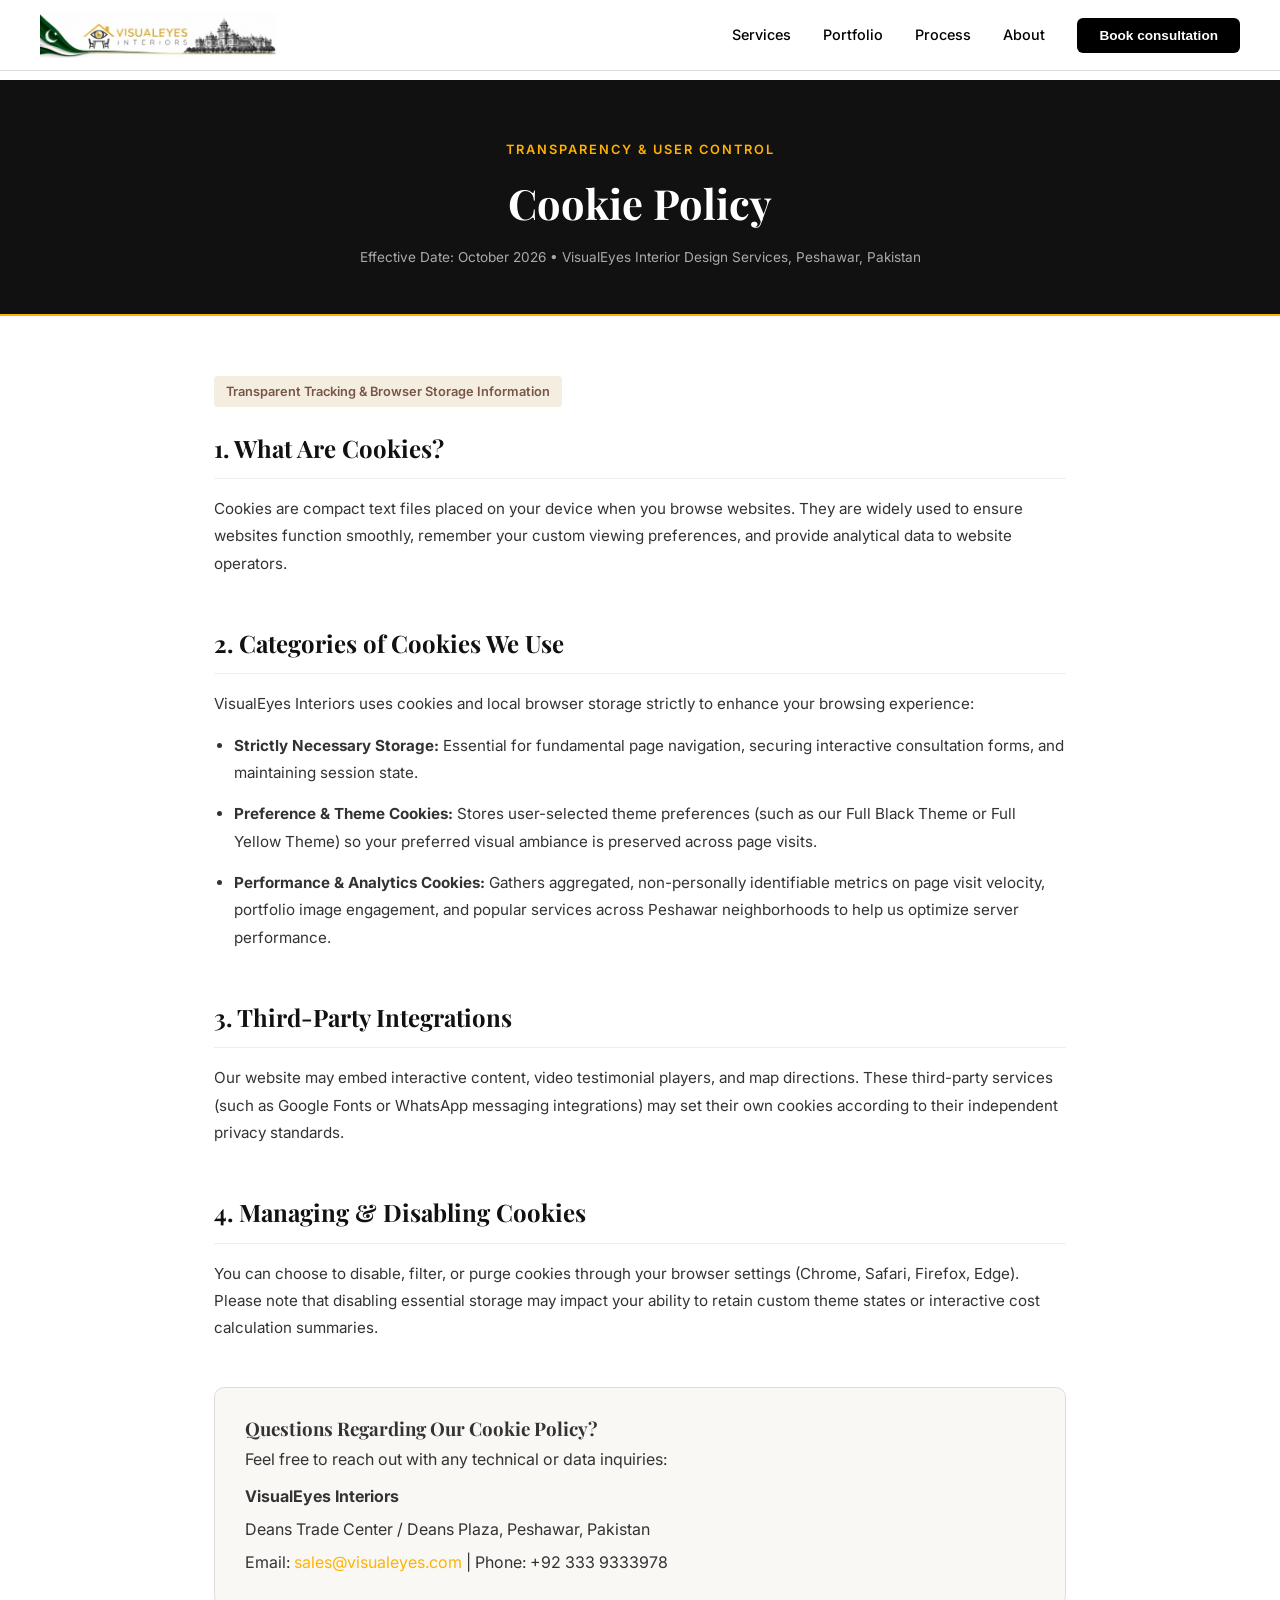
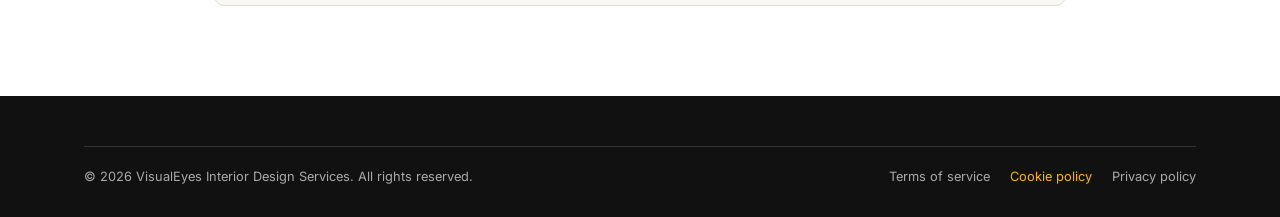
<file: cookies.html>
<!DOCTYPE html>
<html lang="en">
<head>
  <meta charset="UTF-8">
  <meta name="viewport" content="width=device-width, initial-scale=1.0">
  <title>Cookie Policy | VisualEyes Interiors Peshawar</title>
  <meta name="description" content="Cookie Policy for VisualEyes Interiors. Details on how we use cookies, user preferences, and analytics.">
  <link rel="preconnect" href="https://fonts.googleapis.com">
  <link rel="preconnect" href="https://fonts.gstatic.com" crossorigin>
  <link href="https://fonts.googleapis.com/css2?family=Inter:wght@400;500;600;700&family=Playfair+Display:ital,wght@0,400;0,600;0,700;1,400&display=swap" rel="stylesheet">
  <link rel="stylesheet" href="styles.css">
  <style>
    body { margin: 0; padding-top: 80px; }
    .legal-hero {
      background: #111;
      color: #fff;
      padding: 60px 20px 45px;
      text-align: center;
      border-bottom: 2px solid var(--gold);
    }
    .legal-hero span {
      color: var(--gold);
      font-size: 0.8rem;
      letter-spacing: 2px;
      text-transform: uppercase;
      font-weight: 600;
      display: block;
      margin-bottom: 10px;
    }
    .legal-hero h1 {
      font-family: var(--font-heading);
      font-size: 2.6rem;
      margin: 0 0 10px;
    }
    .legal-hero p {
      color: #aaa;
      font-size: 0.85rem;
      margin: 0;
    }
    .legal-content {
      max-width: 900px;
      margin: 0 auto;
      padding: 60px 24px 90px;
      line-height: 1.8;
      color: #333;
    }
    body.theme-full-black .legal-content {
      color: #ccc !important;
    }
    .legal-section {
      margin-bottom: 45px;
    }
    .legal-section h2 {
      font-family: var(--font-heading);
      font-size: 1.5rem;
      color: #111;
      margin-bottom: 16px;
      position: relative;
      padding-bottom: 8px;
      border-bottom: 1px solid #eee;
    }
    body.theme-full-black .legal-section h2 {
      color: #fff !important;
      border-bottom-color: #222 !important;
    }
    .legal-section p, .legal-section li {
      font-size: 0.95rem;
      margin-bottom: 14px;
    }
    .legal-section ul {
      padding-left: 20px;
      list-style: disc;
      margin-bottom: 16px;
    }
    .legal-badge {
      display: inline-block;
      background: #f4eee1;
      color: #795548;
      padding: 4px 12px;
      border-radius: 4px;
      font-size: 0.8rem;
      font-weight: 600;
      margin-bottom: 20px;
    }
    body.theme-full-black .legal-badge {
      background: #1c1810;
      color: var(--gold);
    }
    .contact-box-legal {
      background: #faf8f5;
      border: 1px solid var(--border);
      padding: 24px 30px;
      border-radius: 10px;
      margin-top: 30px;
    }
    body.theme-full-black .contact-box-legal {
      background: #141414;
      border-color: #262626;
    }
  </style>
</head>
<body>

  <!-- HEADER -->
  <header class="header" id="header">
    <div class="container">
      <a href="index.html" class="logo">
        <img src="Assets/images/logo.png" alt="VisualEyes Interiors" style="height: 100px;">
      </a>
      <nav class="nav-links" id="navLinks">
        <a href="index.html#services">Services</a>
        <a href="portfolio.html">Portfolio</a>
        <a href="index.html#process">Process</a>
        <a href="index.html#founder">About</a>
        <button class="btn-book" onclick="location.href='index.html#contact'">Book consultation</button>
      </nav>
      <div class="hamburger" id="hamburger" onclick="document.getElementById('navLinks').classList.toggle('open')">
        <span></span><span></span><span></span>
      </div>
    </div>
  </header>

  <!-- LEGAL HERO -->
  <section class="legal-hero">
    <div class="container">
      <span>Transparency & User Control</span>
      <h1>Cookie Policy</h1>
      <p>Effective Date: October 2026 &bull; VisualEyes Interior Design Services, Peshawar, Pakistan</p>
    </div>
  </section>

  <!-- CONTENT -->
  <main class="legal-content">
    <div class="legal-badge">Transparent Tracking & Browser Storage Information</div>

    <div class="legal-section">
      <h2>1. What Are Cookies?</h2>
      <p>Cookies are compact text files placed on your device when you browse websites. They are widely used to ensure websites function smoothly, remember your custom viewing preferences, and provide analytical data to website operators.</p>
    </div>

    <div class="legal-section">
      <h2>2. Categories of Cookies We Use</h2>
      <p>VisualEyes Interiors uses cookies and local browser storage strictly to enhance your browsing experience:</p>
      <ul>
        <li><strong>Strictly Necessary Storage:</strong> Essential for fundamental page navigation, securing interactive consultation forms, and maintaining session state.</li>
        <li><strong>Preference & Theme Cookies:</strong> Stores user-selected theme preferences (such as our Full Black Theme or Full Yellow Theme) so your preferred visual ambiance is preserved across page visits.</li>
        <li><strong>Performance & Analytics Cookies:</strong> Gathers aggregated, non-personally identifiable metrics on page visit velocity, portfolio image engagement, and popular services across Peshawar neighborhoods to help us optimize server performance.</li>
      </ul>
    </div>

    <div class="legal-section">
      <h2>3. Third-Party Integrations</h2>
      <p>Our website may embed interactive content, video testimonial players, and map directions. These third-party services (such as Google Fonts or WhatsApp messaging integrations) may set their own cookies according to their independent privacy standards.</p>
    </div>

    <div class="legal-section">
      <h2>4. Managing & Disabling Cookies</h2>
      <p>You can choose to disable, filter, or purge cookies through your browser settings (Chrome, Safari, Firefox, Edge). Please note that disabling essential storage may impact your ability to retain custom theme states or interactive cost calculation summaries.</p>
    </div>

    <div class="contact-box-legal">
      <h3 style="margin-top:0; font-family:var(--font-heading);">Questions Regarding Our Cookie Policy?</h3>
      <p style="margin-bottom:8px;">Feel free to reach out with any technical or data inquiries:</p>
      <p style="margin:4px 0;"><strong>VisualEyes Interiors</strong></p>
      <p style="margin:4px 0;">Deans Trade Center / Deans Plaza, Peshawar, Pakistan</p>
      <p style="margin:4px 0;">Email: <a href="mailto:sales@visualeyes.com" style="color:var(--gold);">sales@visualeyes.com</a> | Phone: +92 333 9333978</p>
    </div>
  </main>

  <!-- FOOTER -->
  <footer class="footer" style="padding: 50px 5% 30px;">
    <div class="container" style="max-width:1300px;">
      <div style="display:flex; justify-content:space-between; flex-wrap:wrap; gap:20px; border-top:1px solid #333; padding-top:20px;">
        <p style="font-size:0.8rem; color:#aaa; margin:0;">&copy; 2026 VisualEyes Interior Design Services. All rights reserved.</p>
        <div style="display:flex; gap:20px;">
          <a href="terms.html" style="font-size:0.8rem; color:#aaa;">Terms of service</a>
          <a href="cookies.html" style="font-size:0.8rem; color:var(--gold);">Cookie policy</a>
          <a href="privacy.html" style="font-size:0.8rem; color:#aaa;">Privacy policy</a>
        </div>
      </div>
    </div>
  </footer>

</body>
</html>
</file>
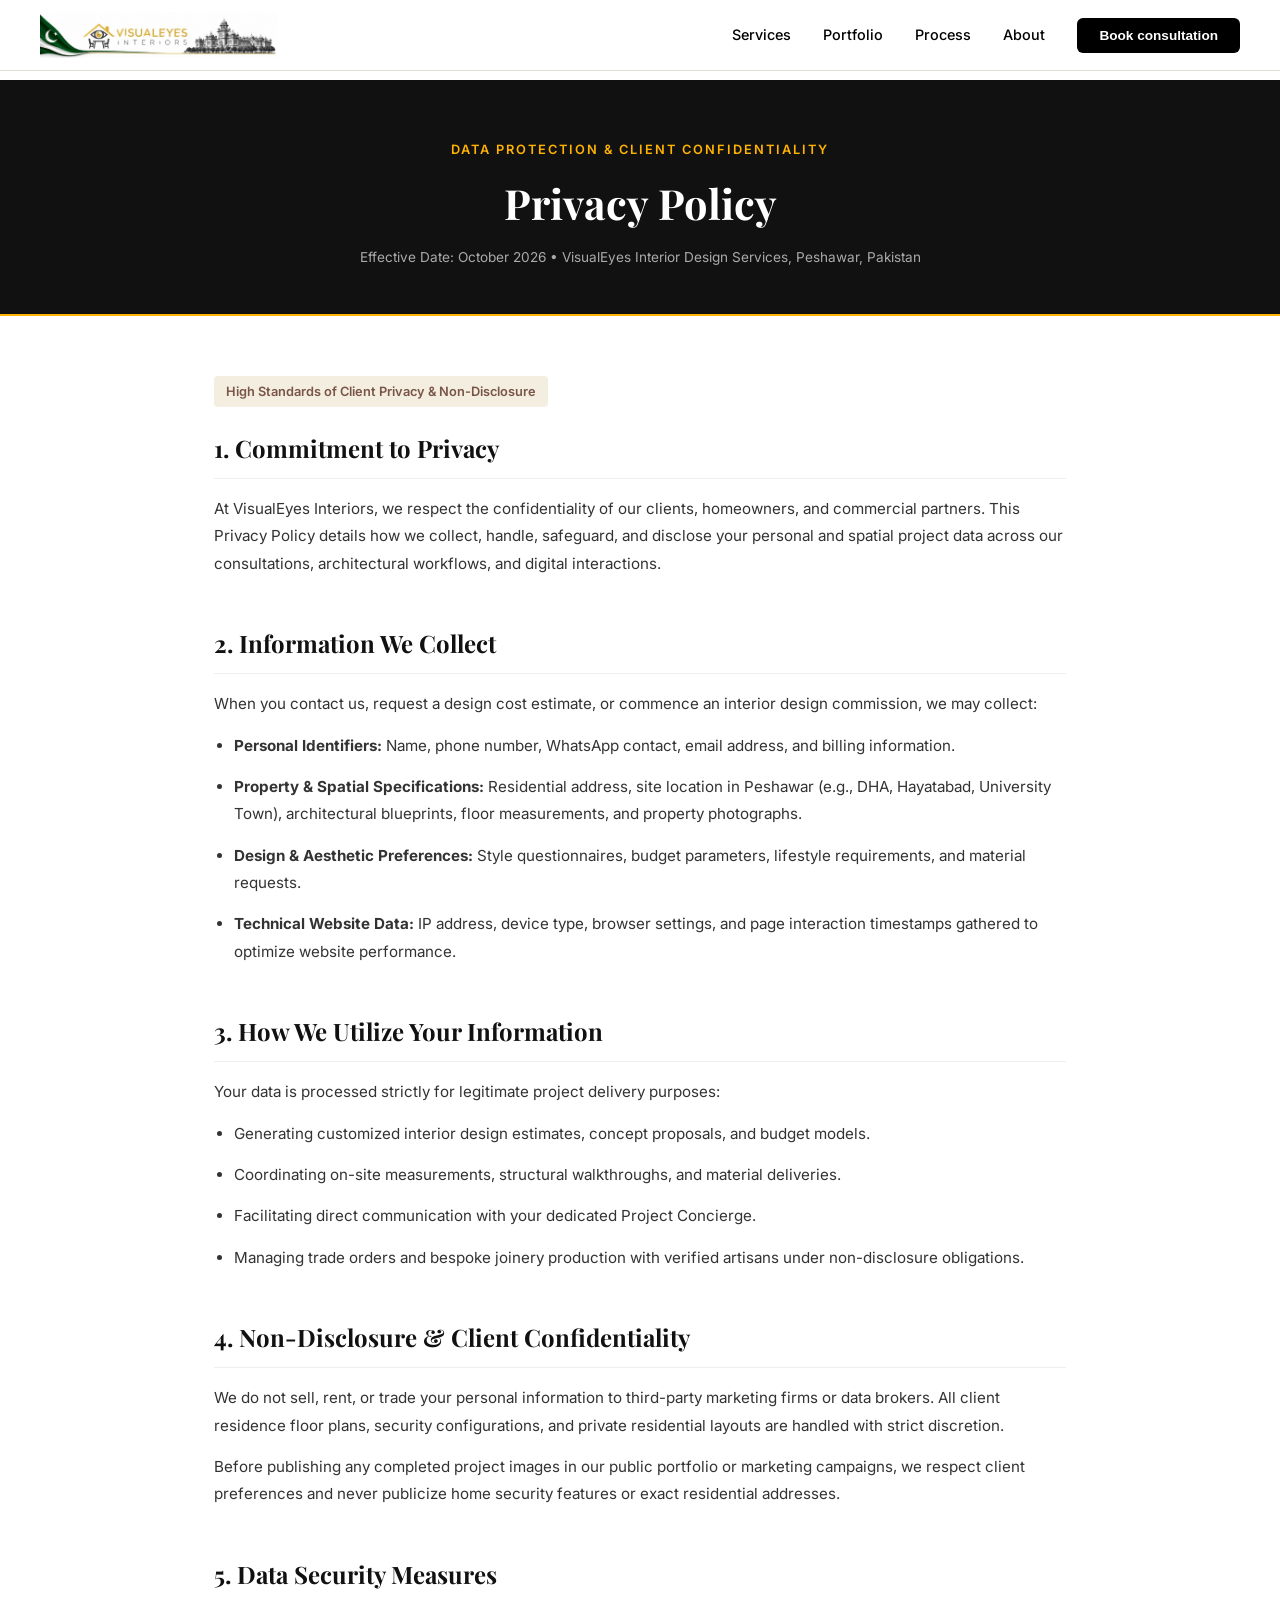
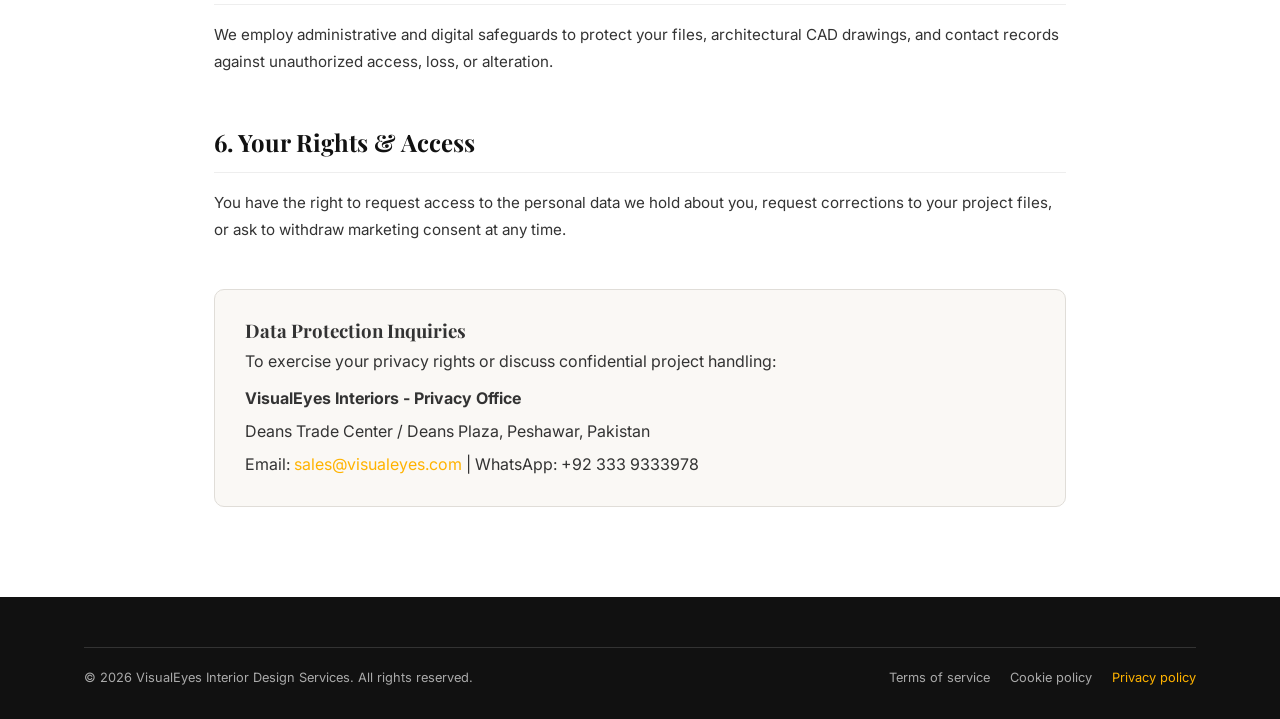
<file: privacy.html>
<!DOCTYPE html>
<html lang="en">
<head>
  <meta charset="UTF-8">
  <meta name="viewport" content="width=device-width, initial-scale=1.0">
  <title>Privacy Policy | VisualEyes Interiors Peshawar</title>
  <meta name="description" content="Privacy Policy for VisualEyes Interiors. Learn how we handle your personal data, project information, and client privacy.">
  <link rel="preconnect" href="https://fonts.googleapis.com">
  <link rel="preconnect" href="https://fonts.gstatic.com" crossorigin>
  <link href="https://fonts.googleapis.com/css2?family=Inter:wght@400;500;600;700&family=Playfair+Display:ital,wght@0,400;0,600;0,700;1,400&display=swap" rel="stylesheet">
  <link rel="stylesheet" href="styles.css">
  <style>
    body { margin: 0; padding-top: 80px; }
    .legal-hero {
      background: #111;
      color: #fff;
      padding: 60px 20px 45px;
      text-align: center;
      border-bottom: 2px solid var(--gold);
    }
    .legal-hero span {
      color: var(--gold);
      font-size: 0.8rem;
      letter-spacing: 2px;
      text-transform: uppercase;
      font-weight: 600;
      display: block;
      margin-bottom: 10px;
    }
    .legal-hero h1 {
      font-family: var(--font-heading);
      font-size: 2.6rem;
      margin: 0 0 10px;
    }
    .legal-hero p {
      color: #aaa;
      font-size: 0.85rem;
      margin: 0;
    }
    .legal-content {
      max-width: 900px;
      margin: 0 auto;
      padding: 60px 24px 90px;
      line-height: 1.8;
      color: #333;
    }
    body.theme-full-black .legal-content {
      color: #ccc !important;
    }
    .legal-section {
      margin-bottom: 45px;
    }
    .legal-section h2 {
      font-family: var(--font-heading);
      font-size: 1.5rem;
      color: #111;
      margin-bottom: 16px;
      position: relative;
      padding-bottom: 8px;
      border-bottom: 1px solid #eee;
    }
    body.theme-full-black .legal-section h2 {
      color: #fff !important;
      border-bottom-color: #222 !important;
    }
    .legal-section p, .legal-section li {
      font-size: 0.95rem;
      margin-bottom: 14px;
    }
    .legal-section ul {
      padding-left: 20px;
      list-style: disc;
      margin-bottom: 16px;
    }
    .legal-badge {
      display: inline-block;
      background: #f4eee1;
      color: #795548;
      padding: 4px 12px;
      border-radius: 4px;
      font-size: 0.8rem;
      font-weight: 600;
      margin-bottom: 20px;
    }
    body.theme-full-black .legal-badge {
      background: #1c1810;
      color: var(--gold);
    }
    .contact-box-legal {
      background: #faf8f5;
      border: 1px solid var(--border);
      padding: 24px 30px;
      border-radius: 10px;
      margin-top: 30px;
    }
    body.theme-full-black .contact-box-legal {
      background: #141414;
      border-color: #262626;
    }
  </style>
</head>
<body>

  <!-- HEADER -->
  <header class="header" id="header">
    <div class="container">
      <a href="index.html" class="logo">
        <img src="Assets/images/logo.png" alt="VisualEyes Interiors" style="height: 100px;">
      </a>
      <nav class="nav-links" id="navLinks">
        <a href="index.html#services">Services</a>
        <a href="portfolio.html">Portfolio</a>
        <a href="index.html#process">Process</a>
        <a href="index.html#founder">About</a>
        <button class="btn-book" onclick="location.href='index.html#contact'">Book consultation</button>
      </nav>
      <div class="hamburger" id="hamburger" onclick="document.getElementById('navLinks').classList.toggle('open')">
        <span></span><span></span><span></span>
      </div>
    </div>
  </header>

  <!-- LEGAL HERO -->
  <section class="legal-hero">
    <div class="container">
      <span>Data Protection & Client Confidentiality</span>
      <h1>Privacy Policy</h1>
      <p>Effective Date: October 2026 &bull; VisualEyes Interior Design Services, Peshawar, Pakistan</p>
    </div>
  </section>

  <!-- CONTENT -->
  <main class="legal-content">
    <div class="legal-badge">High Standards of Client Privacy & Non-Disclosure</div>

    <div class="legal-section">
      <h2>1. Commitment to Privacy</h2>
      <p>At VisualEyes Interiors, we respect the confidentiality of our clients, homeowners, and commercial partners. This Privacy Policy details how we collect, handle, safeguard, and disclose your personal and spatial project data across our consultations, architectural workflows, and digital interactions.</p>
    </div>

    <div class="legal-section">
      <h2>2. Information We Collect</h2>
      <p>When you contact us, request a design cost estimate, or commence an interior design commission, we may collect:</p>
      <ul>
        <li><strong>Personal Identifiers:</strong> Name, phone number, WhatsApp contact, email address, and billing information.</li>
        <li><strong>Property & Spatial Specifications:</strong> Residential address, site location in Peshawar (e.g., DHA, Hayatabad, University Town), architectural blueprints, floor measurements, and property photographs.</li>
        <li><strong>Design & Aesthetic Preferences:</strong> Style questionnaires, budget parameters, lifestyle requirements, and material requests.</li>
        <li><strong>Technical Website Data:</strong> IP address, device type, browser settings, and page interaction timestamps gathered to optimize website performance.</li>
      </ul>
    </div>

    <div class="legal-section">
      <h2>3. How We Utilize Your Information</h2>
      <p>Your data is processed strictly for legitimate project delivery purposes:</p>
      <ul>
        <li>Generating customized interior design estimates, concept proposals, and budget models.</li>
        <li>Coordinating on-site measurements, structural walkthroughs, and material deliveries.</li>
        <li>Facilitating direct communication with your dedicated Project Concierge.</li>
        <li>Managing trade orders and bespoke joinery production with verified artisans under non-disclosure obligations.</li>
      </ul>
    </div>

    <div class="legal-section">
      <h2>4. Non-Disclosure & Client Confidentiality</h2>
      <p>We do not sell, rent, or trade your personal information to third-party marketing firms or data brokers. All client residence floor plans, security configurations, and private residential layouts are handled with strict discretion.</p>
      <p>Before publishing any completed project images in our public portfolio or marketing campaigns, we respect client preferences and never publicize home security features or exact residential addresses.</p>
    </div>

    <div class="legal-section">
      <h2>5. Data Security Measures</h2>
      <p>We employ administrative and digital safeguards to protect your files, architectural CAD drawings, and contact records against unauthorized access, loss, or alteration.</p>
    </div>

    <div class="legal-section">
      <h2>6. Your Rights & Access</h2>
      <p>You have the right to request access to the personal data we hold about you, request corrections to your project files, or ask to withdraw marketing consent at any time.</p>
    </div>

    <div class="contact-box-legal">
      <h3 style="margin-top:0; font-family:var(--font-heading);">Data Protection Inquiries</h3>
      <p style="margin-bottom:8px;">To exercise your privacy rights or discuss confidential project handling:</p>
      <p style="margin:4px 0;"><strong>VisualEyes Interiors - Privacy Office</strong></p>
      <p style="margin:4px 0;">Deans Trade Center / Deans Plaza, Peshawar, Pakistan</p>
      <p style="margin:4px 0;">Email: <a href="mailto:sales@visualeyes.com" style="color:var(--gold);">sales@visualeyes.com</a> | WhatsApp: +92 333 9333978</p>
    </div>
  </main>

  <!-- FOOTER -->
  <footer class="footer" style="padding: 50px 5% 30px;">
    <div class="container" style="max-width:1300px;">
      <div style="display:flex; justify-content:space-between; flex-wrap:wrap; gap:20px; border-top:1px solid #333; padding-top:20px;">
        <p style="font-size:0.8rem; color:#aaa; margin:0;">&copy; 2026 VisualEyes Interior Design Services. All rights reserved.</p>
        <div style="display:flex; gap:20px;">
          <a href="terms.html" style="font-size:0.8rem; color:#aaa;">Terms of service</a>
          <a href="cookies.html" style="font-size:0.8rem; color:#aaa;">Cookie policy</a>
          <a href="privacy.html" style="font-size:0.8rem; color:var(--gold);">Privacy policy</a>
        </div>
      </div>
    </div>
  </footer>

</body>
</html>
</file>
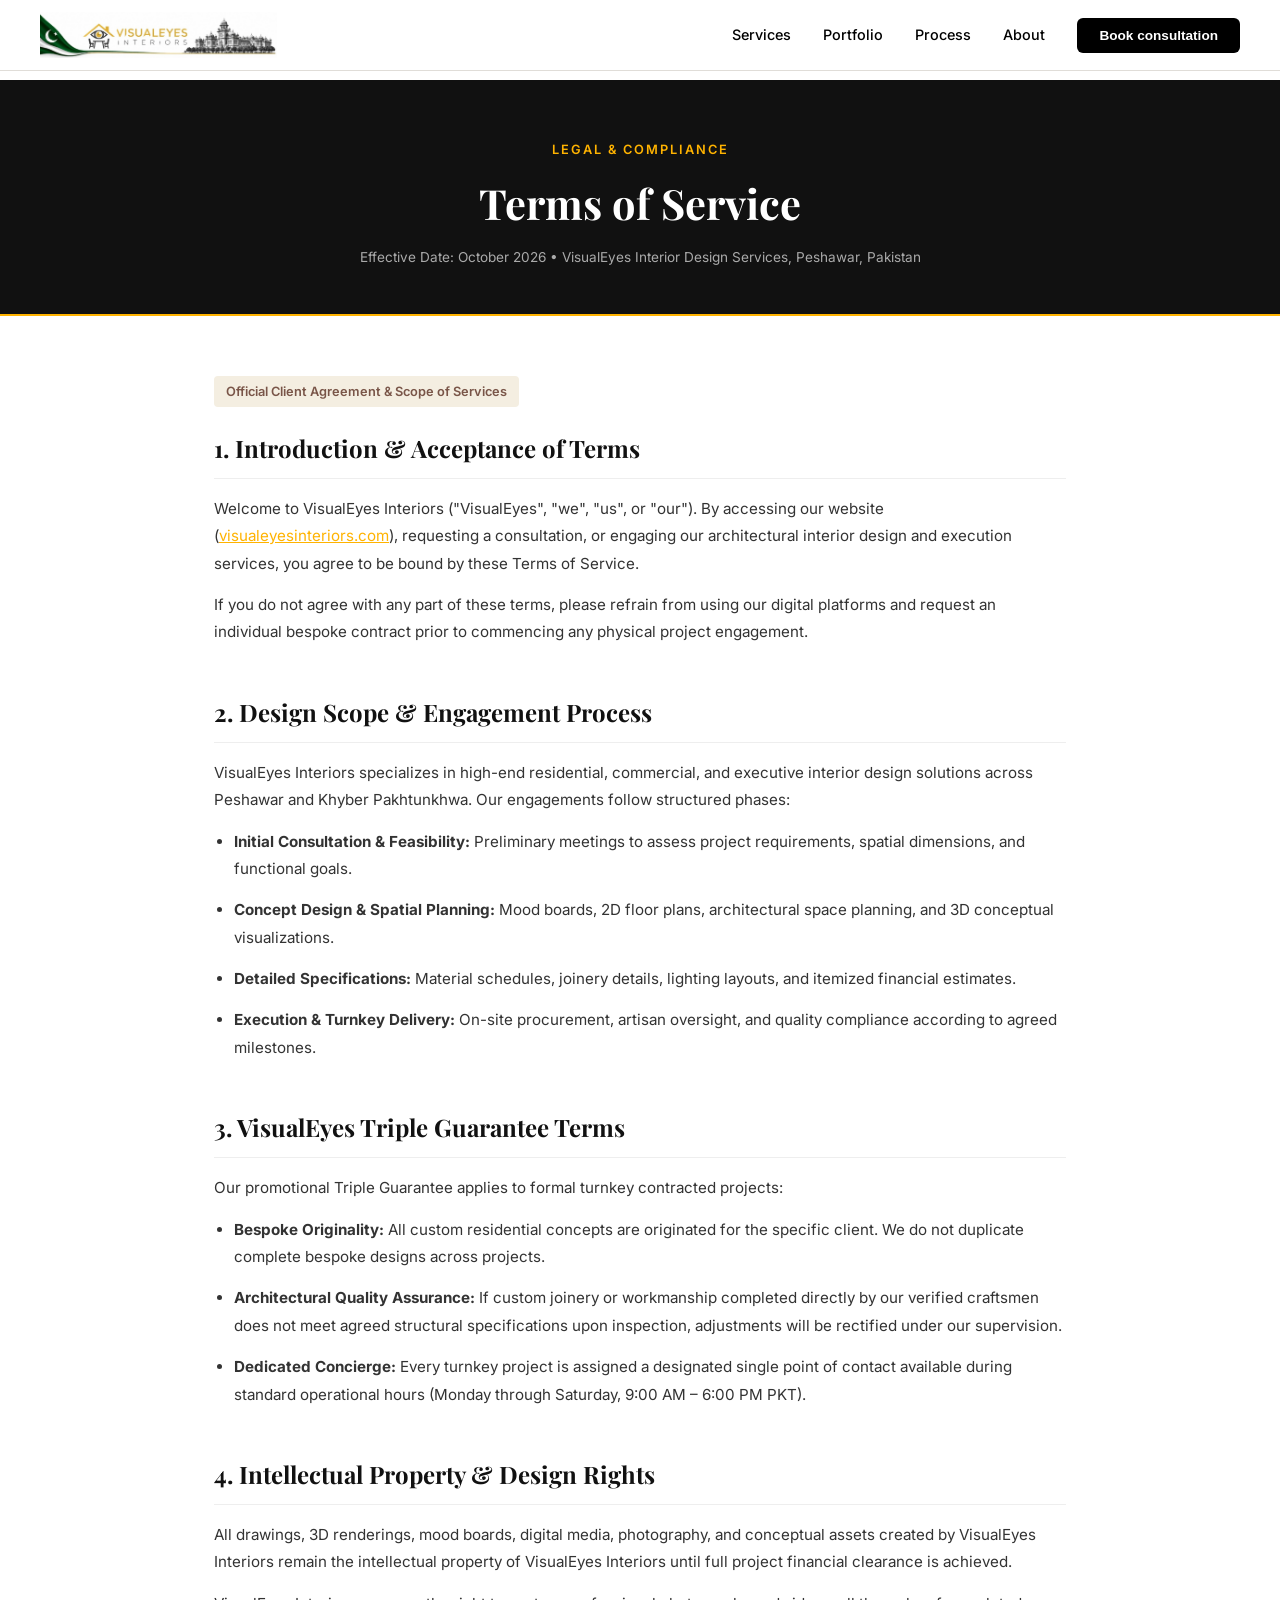
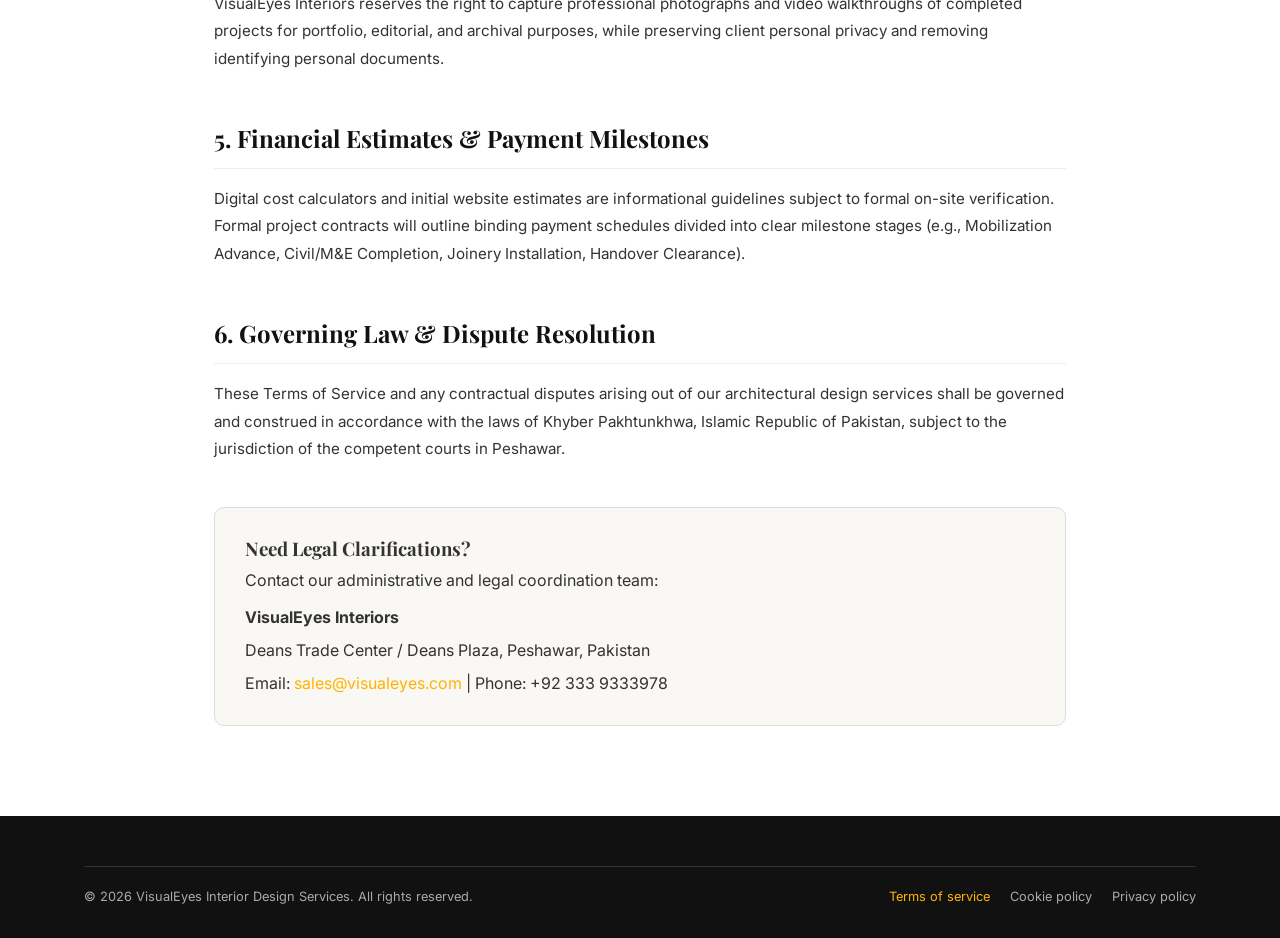
<file: terms.html>
<!DOCTYPE html>
<html lang="en">
<head>
  <meta charset="UTF-8">
  <meta name="viewport" content="width=device-width, initial-scale=1.0">
  <title>Terms of Service | VisualEyes Interiors Peshawar</title>
  <meta name="description" content="Terms of Service for VisualEyes Interiors. Review our service scope, consultation policies, design agreements, and project terms.">
  <link rel="preconnect" href="https://fonts.googleapis.com">
  <link rel="preconnect" href="https://fonts.gstatic.com" crossorigin>
  <link href="https://fonts.googleapis.com/css2?family=Inter:wght@400;500;600;700&family=Playfair+Display:ital,wght@0,400;0,600;0,700;1,400&display=swap" rel="stylesheet">
  <link rel="stylesheet" href="styles.css">
  <style>
    body { margin: 0; padding-top: 80px; }
    .legal-hero {
      background: #111;
      color: #fff;
      padding: 60px 20px 45px;
      text-align: center;
      border-bottom: 2px solid var(--gold);
    }
    .legal-hero span {
      color: var(--gold);
      font-size: 0.8rem;
      letter-spacing: 2px;
      text-transform: uppercase;
      font-weight: 600;
      display: block;
      margin-bottom: 10px;
    }
    .legal-hero h1 {
      font-family: var(--font-heading);
      font-size: 2.6rem;
      margin: 0 0 10px;
    }
    .legal-hero p {
      color: #aaa;
      font-size: 0.85rem;
      margin: 0;
    }
    .legal-content {
      max-width: 900px;
      margin: 0 auto;
      padding: 60px 24px 90px;
      line-height: 1.8;
      color: #333;
    }
    body.theme-full-black .legal-content {
      color: #ccc !important;
    }
    .legal-section {
      margin-bottom: 45px;
    }
    .legal-section h2 {
      font-family: var(--font-heading);
      font-size: 1.5rem;
      color: #111;
      margin-bottom: 16px;
      position: relative;
      padding-bottom: 8px;
      border-bottom: 1px solid #eee;
    }
    body.theme-full-black .legal-section h2 {
      color: #fff !important;
      border-bottom-color: #222 !important;
    }
    .legal-section p, .legal-section li {
      font-size: 0.95rem;
      margin-bottom: 14px;
    }
    .legal-section ul {
      padding-left: 20px;
      list-style: disc;
      margin-bottom: 16px;
    }
    .legal-badge {
      display: inline-block;
      background: #f4eee1;
      color: #795548;
      padding: 4px 12px;
      border-radius: 4px;
      font-size: 0.8rem;
      font-weight: 600;
      margin-bottom: 20px;
    }
    body.theme-full-black .legal-badge {
      background: #1c1810;
      color: var(--gold);
    }
    .contact-box-legal {
      background: #faf8f5;
      border: 1px solid var(--border);
      padding: 24px 30px;
      border-radius: 10px;
      margin-top: 30px;
    }
    body.theme-full-black .contact-box-legal {
      background: #141414;
      border-color: #262626;
    }
  </style>
</head>
<body>

  <!-- HEADER -->
  <header class="header" id="header">
    <div class="container">
      <a href="index.html" class="logo">
        <img src="Assets/images/logo.png" alt="VisualEyes Interiors" style="height: 100px;">
      </a>
      <nav class="nav-links" id="navLinks">
        <a href="index.html#services">Services</a>
        <a href="portfolio.html">Portfolio</a>
        <a href="index.html#process">Process</a>
        <a href="index.html#founder">About</a>
        <button class="btn-book" onclick="location.href='index.html#contact'">Book consultation</button>
      </nav>
      <div class="hamburger" id="hamburger" onclick="document.getElementById('navLinks').classList.toggle('open')">
        <span></span><span></span><span></span>
      </div>
    </div>
  </header>

  <!-- LEGAL HERO -->
  <section class="legal-hero">
    <div class="container">
      <span>Legal & Compliance</span>
      <h1>Terms of Service</h1>
      <p>Effective Date: October 2026 &bull; VisualEyes Interior Design Services, Peshawar, Pakistan</p>
    </div>
  </section>

  <!-- CONTENT -->
  <main class="legal-content">
    <div class="legal-badge">Official Client Agreement & Scope of Services</div>

    <div class="legal-section">
      <h2>1. Introduction & Acceptance of Terms</h2>
      <p>Welcome to VisualEyes Interiors ("VisualEyes", "we", "us", or "our"). By accessing our website (<a href="https://www.visualeyesinteriors.com" style="color:var(--gold); text-decoration:underline;">visualeyesinteriors.com</a>), requesting a consultation, or engaging our architectural interior design and execution services, you agree to be bound by these Terms of Service.</p>
      <p>If you do not agree with any part of these terms, please refrain from using our digital platforms and request an individual bespoke contract prior to commencing any physical project engagement.</p>
    </div>

    <div class="legal-section">
      <h2>2. Design Scope & Engagement Process</h2>
      <p>VisualEyes Interiors specializes in high-end residential, commercial, and executive interior design solutions across Peshawar and Khyber Pakhtunkhwa. Our engagements follow structured phases:</p>
      <ul>
        <li><strong>Initial Consultation & Feasibility:</strong> Preliminary meetings to assess project requirements, spatial dimensions, and functional goals.</li>
        <li><strong>Concept Design & Spatial Planning:</strong> Mood boards, 2D floor plans, architectural space planning, and 3D conceptual visualizations.</li>
        <li><strong>Detailed Specifications:</strong> Material schedules, joinery details, lighting layouts, and itemized financial estimates.</li>
        <li><strong>Execution & Turnkey Delivery:</strong> On-site procurement, artisan oversight, and quality compliance according to agreed milestones.</li>
      </ul>
    </div>

    <div class="legal-section">
      <h2>3. VisualEyes Triple Guarantee Terms</h2>
      <p>Our promotional Triple Guarantee applies to formal turnkey contracted projects:</p>
      <ul>
        <li><strong>Bespoke Originality:</strong> All custom residential concepts are originated for the specific client. We do not duplicate complete bespoke designs across projects.</li>
        <li><strong>Architectural Quality Assurance:</strong> If custom joinery or workmanship completed directly by our verified craftsmen does not meet agreed structural specifications upon inspection, adjustments will be rectified under our supervision.</li>
        <li><strong>Dedicated Concierge:</strong> Every turnkey project is assigned a designated single point of contact available during standard operational hours (Monday through Saturday, 9:00 AM – 6:00 PM PKT).</li>
      </ul>
    </div>

    <div class="legal-section">
      <h2>4. Intellectual Property & Design Rights</h2>
      <p>All drawings, 3D renderings, mood boards, digital media, photography, and conceptual assets created by VisualEyes Interiors remain the intellectual property of VisualEyes Interiors until full project financial clearance is achieved.</p>
      <p>VisualEyes Interiors reserves the right to capture professional photographs and video walkthroughs of completed projects for portfolio, editorial, and archival purposes, while preserving client personal privacy and removing identifying personal documents.</p>
    </div>

    <div class="legal-section">
      <h2>5. Financial Estimates & Payment Milestones</h2>
      <p>Digital cost calculators and initial website estimates are informational guidelines subject to formal on-site verification. Formal project contracts will outline binding payment schedules divided into clear milestone stages (e.g., Mobilization Advance, Civil/M&E Completion, Joinery Installation, Handover Clearance).</p>
    </div>

    <div class="legal-section">
      <h2>6. Governing Law & Dispute Resolution</h2>
      <p>These Terms of Service and any contractual disputes arising out of our architectural design services shall be governed and construed in accordance with the laws of Khyber Pakhtunkhwa, Islamic Republic of Pakistan, subject to the jurisdiction of the competent courts in Peshawar.</p>
    </div>

    <div class="contact-box-legal">
      <h3 style="margin-top:0; font-family:var(--font-heading);">Need Legal Clarifications?</h3>
      <p style="margin-bottom:8px;">Contact our administrative and legal coordination team:</p>
      <p style="margin:4px 0;"><strong>VisualEyes Interiors</strong></p>
      <p style="margin:4px 0;">Deans Trade Center / Deans Plaza, Peshawar, Pakistan</p>
      <p style="margin:4px 0;">Email: <a href="mailto:sales@visualeyes.com" style="color:var(--gold);">sales@visualeyes.com</a> | Phone: +92 333 9333978</p>
    </div>
  </main>

  <!-- FOOTER -->
  <footer class="footer" style="padding: 50px 5% 30px;">
    <div class="container" style="max-width:1300px;">
      <div style="display:flex; justify-content:space-between; flex-wrap:wrap; gap:20px; border-top:1px solid #333; padding-top:20px;">
        <p style="font-size:0.8rem; color:#aaa; margin:0;">&copy; 2026 VisualEyes Interior Design Services. All rights reserved.</p>
        <div style="display:flex; gap:20px;">
          <a href="terms.html" style="font-size:0.8rem; color:var(--gold);">Terms of service</a>
          <a href="cookies.html" style="font-size:0.8rem; color:#aaa;">Cookie policy</a>
          <a href="privacy.html" style="font-size:0.8rem; color:#aaa;">Privacy policy</a>
        </div>
      </div>
    </div>
  </footer>

</body>
</html>
</file>
<file: styles.css>
/* ===== ROOT VARIABLES ===== */
:root {
  --gold: #FFB300;
  --gold-light: #FFD54F;
  --dark: #000000;
  --dark-bg: #000000;
  --white: #ffffff;
  --off-white: #f9f7f4;
  --light-bg: #faf8f5;
  --gray: #666;
  --gray-light: #999;
  --border: #e0ddd8;
  --font-heading: 'Playfair Display', Georgia, serif;
  --font-body: 'Inter', 'Segoe UI', sans-serif;
  --max-width: 1200px;
  --section-padding: 80px 0;
}

/* ===== RESET & BASE ===== */
*, *::before, *::after {
  margin: 0;
  padding: 0;
  box-sizing: border-box;
}

html {
  scroll-behavior: smooth;
  scroll-padding-top: 80px;
  font-size: 16px;
}

section[id] {
  scroll-margin-top: 80px;
}

body {
  font-family: var(--font-body);
  color: #000;
  background: var(--white);
  line-height: 1.6;
  overflow-x: hidden;
}

a {
  text-decoration: none;
  color: inherit;
  transition: color 0.3s;
}

img {
  max-width: 100%;
  display: block;
}

ul {
  list-style: none;
}

.container {
  max-width: var(--max-width);
  margin: 0 auto;
  padding: 0 20px;
}

/* ===== HEADER / NAVBAR ===== */
.header {
  position: fixed;
  top: 0;
  left: 0;
  width: 100%;
  z-index: 1000;
  background: rgba(255,255,255,0.97);
  backdrop-filter: blur(10px);
  border-bottom: 1px solid var(--border);
  transition: box-shadow 0.3s;
}

.header.scrolled {
  box-shadow: 0 2px 20px rgba(0,0,0,0.08);
}

.header .container {
  display: flex;
  align-items: center;
  justify-content: space-between;
  height: 70px;
  max-width: 100%;
  width: 100%;
  padding: 0 40px;
}

.logo {
  display: flex;
  align-items: center;
  gap: 8px;
}

.nav-links {
  display: flex;
  align-items: center;
  gap: 32px;
}

.nav-links a {
  font-size: 0.9rem;
  font-weight: 500;
  color: #000;
  position: relative;
}

.nav-links a:hover {
  color: var(--gold);
}

.nav-links a::after {
  content: '';
  position: absolute;
  bottom: -4px;
  left: 0;
  width: 0;
  height: 2px;
  background: var(--gold);
  transition: width 0.3s;
}

.nav-links a:hover::after {
  width: 100%;
}

.btn-book {
  background: var(--dark);
  color: var(--white);
  padding: 10px 22px;
  border-radius: 6px;
  font-size: 0.85rem;
  font-weight: 600;
  border: none;
  cursor: pointer;
  transition: all 0.3s;
}

.btn-book:hover {
  background: var(--gold);
  color: #000;
}

.hamburger {
  display: none;
  flex-direction: column;
  gap: 5px;
  cursor: pointer;
  z-index: 1001;
}

.hamburger span {
  width: 24px;
  height: 2px;
  background: var(--dark);
  transition: all 0.3s;
}

/* ===== HERO SECTION ===== */
.hero {
  margin-top: 70px;
  padding: 60px 0 40px;
  background: var(--white);
  position: relative;
  overflow: hidden;
}

.hero .container {
  display: grid;
  grid-template-columns: 1fr 1fr;
  gap: 40px;
  align-items: center;
}

.hero-content {
  position: relative;
  z-index: 2;
}

.hero-tag {
  font-size: 0.7rem;
  letter-spacing: 3px;
  text-transform: uppercase;
  color: var(--gold);
  font-weight: 600;
  margin-bottom: 16px;
}

.hero-title {
  font-family: var(--font-heading);
  font-size: 2.8rem;
  line-height: 1.2;
  font-weight: 700;
  margin-bottom: 24px;
}

.hero-title em {
  font-style: italic;
  color: var(--gold);
}

.hero-cta {
  display: inline-flex;
  align-items: center;
  gap: 8px;
  background: var(--dark);
  color: var(--white);
  padding: 14px 28px;
  border-radius: 8px;
  font-size: 0.9rem;
  font-weight: 500;
  cursor: pointer;
  transition: all 0.3s;
  border: none;
}

.hero-cta:hover {
  background: var(--gold);
  color: #000;
}

.hero-image {
  position: relative;
}

.hero-slider-container {
  position: relative;
  width: 100%;
  height: 500px;
  border-radius: 16px;
  overflow: hidden;
}

.hero-slide {
  position: absolute;
  inset: 0;
  opacity: 0;
  transition: opacity 1s ease-in-out;
  z-index: 1;
}

.hero-slide.active {
  opacity: 1;
  z-index: 2;
}

.hero-slide img {
  width: 100%;
  height: 100%;
  object-fit: cover;
  border-radius: 16px;
}

.hero-slider-dots {
  position: absolute;
  bottom: 20px;
  left: 50%;
  transform: translateX(-50%);
  display: flex;
  gap: 8px;
  z-index: 5;
}

.hero-slider-dots .dot {
  width: 10px;
  height: 10px;
  border-radius: 50%;
  background: rgba(255, 255, 255, 0.6);
  cursor: pointer;
  transition: all 0.3s;
}

.hero-slider-dots .dot.active {
  background: var(--gold);
  width: 26px;
  border-radius: 10px;
}

.hero-badge {
  position: absolute;
  top: 20px;
  left: -30px;
  z-index: 10;
  background: var(--gold);
  color: var(--white);
  padding: 20px 24px;
  border-radius: 12px;
  text-align: center;
  z-index: 3;
}

.hero-badge .number {
  font-size: 2rem;
  font-weight: 800;
  line-height: 1;
}

.hero-badge .label {
  font-size: 0.7rem;
  text-transform: uppercase;
  letter-spacing: 1px;
  font-weight: 600;
}

/* ===== TESTIMONIALS SECTION ===== */
.testimonials {
  padding: 60px 0;
  background: var(--white);
}

.testimonials-slider {
  display: flex;
  gap: 20px;
  overflow-x: auto;
  scroll-snap-type: x mandatory;
  padding: 10px 0;
  scrollbar-width: none;
  position: relative;
}

.testimonials-slider::-webkit-scrollbar {
  display: none;
}

.testimonial-card {
  flex: 0 0 280px;
  height: 498px;
  aspect-ratio: 9 / 16;
  scroll-snap-align: start;
  border-radius: 16px;
  overflow: hidden;
  position: relative;
  cursor: pointer;
  transition: transform 0.3s ease, box-shadow 0.3s ease;
}

.testimonial-card:hover {
  transform: scale(1.02);
  box-shadow: 0 10px 25px rgba(0,0,0,0.3);
}

.testimonial-card img,
.testimonial-card video {
  width: 100%;
  height: 100%;
  object-fit: cover;
  position: absolute;
  top: 0;
  left: 0;
  z-index: 1;
}

.testimonial-overlay {
  position: absolute;
  inset: 0;
  background: linear-gradient(to bottom, rgba(0,0,0,0.1) 0%, rgba(0,0,0,0.7) 100%);
  display: flex;
  flex-direction: column;
  justify-content: space-between;
  padding: 24px;
}

.testimonial-quote {
  font-family: var(--font-heading);
  font-size: 1.1rem;
  color: var(--white);
  font-weight: 700;
  line-height: 1.3;
}

.testimonial-quote em {
  color: var(--gold);
  font-style: normal;
}

.testimonial-play {
  width: 48px;
  height: 48px;
  background: var(--gold);
  border-radius: 50%;
  display: flex;
  align-items: center;
  justify-content: center;
  align-self: center;
  cursor: pointer;
  transition: transform 0.3s;
}

.testimonial-play:hover {
  transform: scale(1.1);
}

.testimonial-play svg {
  fill: var(--white);
  width: 20px;
  height: 20px;
  margin-left: 3px;
}

.testimonial-info {
  color: var(--white);
}

.testimonial-info h4 {
  font-size: 0.95rem;
  font-weight: 600;
}

.testimonial-info p {
  font-size: 0.75rem;
  opacity: 0.8;
}

.slider-nav {
  display: flex;
  justify-content: center;
  gap: 16px;
  margin-top: 20px;
}

.slider-nav button {
  width: 40px;
  height: 40px;
  border-radius: 50%;
  border: 1px solid #333;
  background: var(--white);
  cursor: pointer;
  display: flex;
  align-items: center;
  justify-content: center;
  transition: all 0.3s;
  font-size: 1.1rem;
  color: #000;
}

.slider-nav button:hover {
  background: var(--dark);
  color: var(--white);
}

/* ===== PARTNERS ===== */
.partners {
  padding: 40px 0;
  border-top: 1px solid var(--border);
  border-bottom: 1px solid var(--border);
}

.partners-grid {
  display: flex;
  align-items: center;
  justify-content: center;
  gap: 40px;
  flex-wrap: wrap;
}

.partner-logo {
  font-family: var(--font-heading);
  font-size: 1.1rem;
  font-weight: 700;
  color: var(--gray-light);
  letter-spacing: 2px;
  text-transform: uppercase;
  opacity: 0.6;
  transition: opacity 0.3s;
  white-space: nowrap;
}

.partner-logo:hover {
  opacity: 1;
  color: #000;
}

/* ===== SERVICES ===== */
.services {
  padding: var(--section-padding);
  background: var(--off-white);
}

.section-tag {
  text-align: center;
  font-size: 0.75rem;
  letter-spacing: 2px;
  text-transform: uppercase;
  color: var(--gray);
  margin-bottom: 8px;
}

.section-title {
  text-align: center;
  font-family: var(--font-heading);
  font-size: 2.2rem;
  font-weight: 700;
  margin-bottom: 48px;
}

.services-grid {
  display: grid;
  grid-template-columns: repeat(3, 1fr);
  gap: 24px;
  margin-bottom: 48px;
}

.service-card {
  border-radius: 16px;
  overflow: hidden;
  position: relative;
  height: 320px;
  cursor: pointer;
  transition: transform 0.3s;
}

.service-card:hover {
  transform: translateY(-4px);
}

.service-card img {
  width: 100%;
  height: 100%;
  object-fit: cover;
}

.service-card-overlay {
  position: absolute;
  inset: 0;
  background: linear-gradient(to top, rgba(0,0,0,0.75) 0%, rgba(0,0,0,0.1) 50%);
  display: flex;
  flex-direction: column;
  justify-content: flex-end;
  padding: 24px;
}

.service-card h3 {
  color: var(--white);
  font-family: var(--font-heading);
  font-size: 1.3rem;
  font-weight: 700;
  margin-bottom: 6px;
}

.service-card p {
  color: rgba(255,255,255,0.8);
  font-size: 0.8rem;
}

.service-badge {
  position: absolute;
  top: 16px;
  left: 16px;
  background: var(--gold);
  color: var(--white);
  padding: 4px 12px;
  border-radius: 20px;
  font-size: 0.7rem;
  font-weight: 600;
}

/* Stats row */
.stats-row {
  display: flex;
  align-items: center;
  justify-content: space-between;
  flex-wrap: wrap;
  gap: 20px;
  padding: 30px 0;
}

.stat-item {
  text-align: center;
}

.stat-number {
  font-family: var(--font-heading);
  font-size: 1.8rem;
  font-weight: 700;
  color: #000;
}

.stat-label {
  font-size: 0.75rem;
  color: var(--gray);
  margin-top: 4px;
}

.stat-icon {
  font-size: 1.5rem;
  margin-bottom: 4px;
}

.btn-gold {
  background: var(--white);
  color: #000;
  border: 2px solid var(--gold);
  padding: 12px 24px;
  border-radius: 8px;
  font-size: 0.85rem;
  font-weight: 600;
  cursor: pointer;
  transition: all 0.3s;
  font-family: var(--font-heading);
  font-style: italic;
}

.btn-gold:hover {
  background: var(--gold);
  color: var(--white);
}

/* ===== PORTFOLIO ===== */
.portfolio {
  padding: var(--section-padding);
  background: var(--white);
}

.portfolio-tabs {
  display: flex;
  justify-content: center;
  gap: 24px;
  margin-bottom: 40px;
  flex-wrap: wrap;
}

.portfolio-tabs button {
  background: none;
  border: none;
  font-size: 0.9rem;
  color: var(--gray);
  cursor: pointer;
  padding: 6px 4px;
  border-bottom: 2px solid transparent;
  transition: all 0.3s;
  font-weight: 500;
}

.portfolio-tabs button.active,
.portfolio-tabs button:hover {
  color: #000;
  border-bottom-color: #000; border-bottom-width: 2px;
}

/* ===== LUXURY UNIFORM PORTFOLIO GRID (MAIN PAGE) ===== */
.portfolio-grid {
  display: grid;
  grid-template-columns: repeat(3, 1fr);
  gap: 28px;
  margin-bottom: 40px;
  width: 100%;
}

.portfolio-item {
  position: relative;
  background: #ffffff;
  border-radius: 14px;
  overflow: hidden;
  cursor: pointer;
  transition: transform 0.4s cubic-bezier(0.16, 1, 0.3, 1), box-shadow 0.4s ease, border-color 0.3s ease;
  box-shadow: 0 4px 18px rgba(0, 0, 0, 0.05);
  border: 1px solid rgba(0, 0, 0, 0.06);
  display: flex;
  flex-direction: column;
}

.portfolio-item:hover {
  transform: translateY(-8px);
  box-shadow: 0 20px 42px rgba(0, 0, 0, 0.14);
  border-color: rgba(201, 168, 76, 0.35);
}

.portfolio-img-box {
  position: relative;
  width: 100%;
  aspect-ratio: 4 / 3;
  overflow: hidden;
  background: #111;
  border-radius: 14px 14px 0 0;
}

.portfolio-img-box img {
  width: 100%;
  height: 100%;
  aspect-ratio: 4 / 3;
  object-fit: cover;
  object-position: center;
  display: block;
  transition: transform 0.65s cubic-bezier(0.16, 1, 0.3, 1);
}

.portfolio-item:hover .portfolio-img-box img {
  transform: scale(1.08);
}

.portfolio-hover-overlay {
  position: absolute;
  inset: 0;
  background: linear-gradient(180deg, rgba(0, 0, 0, 0.1) 0%, rgba(0, 0, 0, 0.65) 100%);
  opacity: 0;
  transition: opacity 0.35s ease;
  display: flex;
  align-items: center;
  justify-content: center;
  pointer-events: none;
}

.portfolio-item:hover .portfolio-hover-overlay {
  opacity: 1;
}

.portfolio-expand-badge {
  display: inline-flex;
  align-items: center;
  gap: 8px;
  background: rgba(255, 255, 255, 0.95);
  color: #000000;
  padding: 10px 18px;
  border-radius: 30px;
  font-size: 0.82rem;
  font-weight: 700;
  letter-spacing: 0.5px;
  box-shadow: 0 8px 24px rgba(0, 0, 0, 0.25);
  transform: translateY(12px) scale(0.95);
  transition: transform 0.35s cubic-bezier(0.16, 1, 0.3, 1);
}

.portfolio-item:hover .portfolio-expand-badge {
  transform: translateY(0) scale(1);
}

.portfolio-info {
  padding: 18px 20px 22px;
  background: #ffffff;
  display: flex;
  flex-direction: column;
  gap: 4px;
  border-top: 1px solid rgba(0, 0, 0, 0.04);
}

.portfolio-info h3 {
  font-family: var(--font-heading);
  font-size: 1.12rem;
  font-weight: 600;
  color: #111111;
  margin: 0;
  line-height: 1.35;
  transition: color 0.3s ease;
}

.portfolio-item:hover .portfolio-info h3 {
  color: #c9a84c;
}

.portfolio-info p {
  font-size: 0.8rem;
  color: #777777;
  margin: 0;
  letter-spacing: 0.3px;
}

.explore-link {
  text-align: center;
  margin-top: 16px;
}

.explore-link a {
  font-size: 0.95rem;
  font-weight: 500;
  color: #000;
  text-decoration: underline;
  text-underline-offset: 4px;
}

.explore-link a::after {
  content: ' ?';
}

/* ===== COST CALCULATOR ===== */
.cost-calculator {
  padding: 60px 0;
  background: var(--off-white);
}

.cost-calculator .container {
  background: linear-gradient(135deg, #f5f0e8 0%, #ece6d9 100%);
  border-radius: 20px;
  padding: 48px;
  display: grid;
  grid-template-columns: 1fr 1fr;
  gap: 40px;
  align-items: center;
}

.calc-content .calc-tag {
  font-size: 0.7rem;
  letter-spacing: 2px;
  text-transform: uppercase;
  color: var(--gray);
  margin-bottom: 12px;
  font-style: italic;
}

.calc-content h2 {
  font-family: var(--font-heading);
  font-size: 2.2rem;
  font-weight: 700;
  line-height: 1.2;
  margin-bottom: 16px;
}

.calc-content p {
  color: var(--gray);
  font-size: 0.9rem;
  margin-bottom: 24px;
}

.btn-outline {
  display: inline-block;
  border: 2px solid var(--dark);
  color: #000;
  padding: 12px 28px;
  border-radius: 8px;
  font-size: 0.9rem;
  font-weight: 600;
  cursor: pointer;
  transition: all 0.3s;
  background: transparent;
}

.btn-outline:hover {
  background: var(--dark);
  color: var(--white);
}

.calc-preview {
  border-radius: 12px;
  overflow: hidden;
  box-shadow: 0 10px 40px rgba(0,0,0,0.1);
}

.calc-preview img {
  width: 100%;
  height: 280px;
  object-fit: cover;
}

/* ===== FOUNDER MESSAGE ===== */
.founder {
  padding: var(--section-padding);
  background: var(--white);
  border-top: 1px solid var(--border);
}

.founder .container {
  display: grid;
  grid-template-columns: 1fr 1fr;
  gap: 60px;
  align-items: start;
}

.founder-text h3 {
  font-size: 0.85rem;
  font-weight: 400;
  color: var(--gray);
  margin-bottom: 4px;
}

.founder-text p.greeting {
  font-style: italic;
  margin: 20px 0 16px;
  color: var(--gray);
}

.founder-text p {
  font-size: 0.9rem;
  color: var(--gray);
  line-height: 1.7;
  margin-bottom: 14px;
}

.founder-signature {
  margin-top: 24px;
  padding: 16px 20px;
  border-left: 3px solid var(--gold);
  background: var(--light-bg);
}

.founder-signature h4 {
  font-family: var(--font-heading);
  font-size: 1.1rem;
  font-weight: 700;
}

.founder-signature p {
  font-size: 0.8rem;
  color: var(--gray);
}

.founder-video {
  position: relative;
  border-radius: 16px;
  overflow: hidden;
}

.founder-video img {
  width: 100%;
  height: 400px;
  object-fit: cover;
  object-position: top;
}

.founder-video .play-btn {
  position: absolute;
  bottom: 40px;
  left: 50%;
  transform: translateX(-50%);
  width: 64px;
  height: 64px;
  background: #FF0000;
  border-radius: 12px;
  display: flex;
  align-items: center;
  justify-content: center;
  cursor: pointer;
  transition: transform 0.3s;
}

.founder-video .play-btn:hover {
  transform: translateX(-50%) scale(1.1);
}

.founder-video .play-btn svg {
  fill: var(--white);
  width: 28px;
  height: 28px;
  margin-left: 4px;
}

/* ===== TWO PATHWAYS ===== */
.pathways {
  padding: var(--section-padding);
  background: var(--light-bg);
}

.pathways-header {
  display: grid;
  grid-template-columns: 1fr 1fr;
  gap: 40px;
  align-items: end;
  margin-bottom: 40px;
}

.pathways-header h2 {
  font-family: var(--font-heading);
  font-size: 2.4rem;
  font-weight: 700;
  line-height: 1.2;
}

.pathways-header h2 span {
  color: var(--gold);
}

.pathways-header p {
  color: var(--gray);
  font-size: 0.9rem;
  text-align: right;
}

.pathways-toggle {
  display: flex;
  justify-content: center;
  gap: 12px;
  margin-bottom: 40px;
}

.pathways-toggle button {
  padding: 10px 28px;
  border-radius: 8px;
  font-size: 0.9rem;
  font-weight: 600;
  cursor: pointer;
  transition: all 0.3s;
  border: 2px solid var(--dark);
}

.pathways-toggle button.active {
  background: var(--dark);
  color: var(--white);
}

.pathways-toggle button:not(.active) {
  background: var(--white);
  color: #000;
}

.pathways-grid {
  display: grid;
  grid-template-columns: repeat(4, 1fr);
  gap: 20px;
}

.pathway-card {
  background: var(--white);
  border-radius: 12px;
  overflow: hidden;
  cursor: pointer;
  transition: transform 0.3s, box-shadow 0.3s;
}

.pathway-card:hover {
  transform: translateY(-4px);
  box-shadow: 0 8px 30px rgba(0,0,0,0.1);
}

.pathway-card img {
  width: 100%;
  height: 160px;
  object-fit: cover;
}

.pathway-card-content {
  padding: 16px;
  display: flex;
  justify-content: space-between;
  align-items: flex-end;
}

.pathway-card h4 {
  font-size: 0.85rem;
  font-weight: 600;
  line-height: 1.3;
}

.pathway-card .arrow {
  font-size: 1.2rem;
  color: var(--gold);
}

/* ===== UNIQUE DESIGN ===== */
.unique-design {
  padding: 80px 0;
  background: var(--off-white);
  overflow: hidden;
}

.unique-inner {
  text-align: center;
  position: relative;
}

.unique-photos {
  display: flex;
  flex-wrap: wrap;
  justify-content: center;
  gap: 16px;
  padding: 20px;
  position: relative;
}

.unique-photo {
  width: 140px;
  height: 140px;
  border-radius: 8px;
  overflow: hidden;
  transform: rotate(var(--rotation, 0deg));
  transition: transform 0.3s;
  box-shadow: 0 4px 15px rgba(0,0,0,0.1);
}

.unique-photo:hover {
  transform: rotate(0deg) scale(1.05);
}

.unique-photo img {
  width: 100%;
  height: 100%;
  object-fit: cover;
}

.unique-text-center {
  position: relative;
  max-width: 360px;
  margin: 0 auto;
  padding: 40px 0;
}

.unique-text-center h2 {
  font-family: var(--font-heading);
  font-size: 2rem;
  font-weight: 700;
  line-height: 1.3;
  margin-bottom: 16px;
}

.unique-text-center p {
  font-size: 0.9rem;
  color: var(--gray);
  margin-bottom: 16px;
}

.unique-text-center a {
  font-weight: 600;
  color: #000;
  font-size: 0.9rem;
}

.unique-text-center a::after {
  content: ' ?';
}

/* ===== TEAM SECTION ===== */
.team {
  padding: var(--section-padding);
  background: var(--light-bg);
}

.team-content {
  text-align: center;
}

.team-grid {
  display: grid;
  grid-template-columns: repeat(3, 1fr);
  gap: 24px;
  margin-top: 48px;
  max-width: 900px;
  margin-left: auto;
  margin-right: auto;
}

.team-member {
  position: relative;
  border-radius: 12px;
  overflow: hidden;
  height: 400px;
}

.team-member img {
  width: 100%;
  height: 100%;
  object-fit: cover;
  object-position: top;
}

.team-sign {
  position: absolute;
  top: 20px;
  left: 50%;
  transform: translateX(-50%);
  background: var(--white);
  color: #000;
  padding: 12px 20px;
  border-radius: 8px;
  font-size: 0.8rem;
  font-weight: 500;
  text-align: center;
  box-shadow: 0 4px 15px rgba(0,0,0,0.1);
  min-width: 160px;
  border: 1px solid #333;
}

/* ===== PROCESS ===== */
.process {
  padding: var(--section-padding);
  background: var(--white);
}

.process-grid {
  display: grid;
  grid-template-columns: repeat(3, 1fr);
  gap: 24px;
  margin-top: 48px;
}

.process-card {
  position: relative;
  border-radius: 12px;
  overflow: hidden;
}

.process-card img {
  width: 100%;
  height: 220px;
  object-fit: cover;
  border-radius: 12px;
}

.process-step-badge {
  position: absolute;
  top: 12px;
  left: 12px;
  background: var(--white);
  color: #000;
  padding: 6px 12px;
  border-radius: 6px;
  font-size: 0.7rem;
  font-weight: 700;
  line-height: 1.3;
}

.process-step-badge span {
  display: block;
  font-size: 1.2rem;
  font-weight: 800;
}

.process-card p {
  padding: 16px 0;
  font-size: 0.85rem;
  color: var(--gray);
  line-height: 1.5;
}

/* ===== DESIGNED SPACES ===== */
.designed-spaces {
  padding: var(--section-padding);
  background: var(--off-white);
}

.spaces-gallery {
  display: grid;
  grid-template-columns: repeat(4, 1fr);
  gap: 16px;
  margin-top: 48px;
}

.space-item {
  border-radius: 12px;
  overflow: hidden;
  cursor: pointer;
  transition: transform 0.3s;
}

.space-item:hover {
  transform: scale(1.03);
}

.space-item img {
  width: 100%;
  height: 250px;
  object-fit: cover;
}

/* ===== CONTACT FORM ===== */
.contact {
  padding: var(--section-padding);
  background: var(--white);
}

.contact .container {
  display: grid;
  grid-template-columns: 1fr 1fr;
  gap: 60px;
  align-items: center;
}

.contact-form h2 {
  font-family: var(--font-heading);
  font-size: 1.8rem;
  font-weight: 700;
  line-height: 1.3;
  margin-bottom: 4px;
}

.contact-form h2::after {
  content: '';
  display: block;
  width: 60px;
  height: 3px;
  background: var(--gold);
  margin-top: 12px;
}

.contact-form .greeting-text {
  margin: 24px 0 8px;
  font-weight: 600;
  font-size: 1rem;
}

.progress-dots {
  display: flex;
  gap: 6px;
  margin: 12px 0 20px;
}

.progress-dots span {
  width: 10px;
  height: 10px;
  border-radius: 50%;
  background: var(--border);
}

.progress-dots span.active {
  background: var(--gold);
}

.form-label {
  font-size: 0.85rem;
  color: var(--gray);
  margin-bottom: 8px;
}

.form-input {
  width: 100%;
  max-width: 300px;
  padding: 12px 16px;
  border: 1px solid #333;
  border-radius: 8px;
  font-size: 0.9rem;
  outline: none;
  transition: border-color 0.3s;
  background: var(--white);
  color: #000;
}

.form-input:focus {
  border-color: var(--gold);
}

.form-input-group {
  display: flex;
  align-items: center;
  gap: 10px;
  margin-bottom: 20px;
}

.form-input-group .icon {
  color: var(--gray-light);
}

.btn-next {
  background: var(--dark);
  color: var(--white);
  padding: 12px 32px;
  border: none;
  border-radius: 6px;
  font-size: 0.9rem;
  font-weight: 600;
  cursor: pointer;
  transition: all 0.3s;
  margin-top: 8px;
}

.btn-next:hover {
  background: var(--gold);
  color: #000;
}

.contact-image {
  position: relative;
}

.contact-image img {
  width: 100%;
  height: 450px;
  object-fit: cover;
  object-position: top;
  border-radius: 0;
}

/* ===== QUOTE SECTION ===== */
.quote-section {
  padding: 60px 0;
  background: var(--off-white);
}

.quote-section .container {
  display: grid;
  grid-template-columns: 1fr 1fr;
  gap: 40px;
  align-items: center;
}

.quote-text h2 {
  font-family: var(--font-heading);
  font-size: 2rem;
  font-weight: 700;
  line-height: 1.3;
}

.quote-attribution {
  margin-top: 16px;
}

.quote-attribution p:first-child {
  font-size: 0.85rem;
  color: var(--gray);
  font-style: italic;
  line-height: 1.6;
}

.quote-attribution p:last-child {
  font-family: var(--font-heading);
  font-size: 0.95rem;
  font-weight: 600;
  margin-top: 8px;
  font-style: italic;
}

/* ===== 3D WALKTHROUGH ===== */
.walkthrough {
  padding: var(--section-padding);
  background: var(--dark-bg);
  color: var(--white);
}

.walkthrough-viewer {
  margin: 40px 0 20px;
  border-radius: 16px;
  overflow: hidden;
  position: relative;
  height: 450px;
  background: #222;
}

.walkthrough-viewer img {
  width: 100%;
  height: 100%;
  object-fit: cover;
}

.walkthrough-viewer .fullscreen-btn {
  position: absolute;
  top: 16px;
  left: 16px;
  background: rgba(0,0,0,0.5);
  color: var(--white);
  border: none;
  padding: 8px 12px;
  border-radius: 6px;
  cursor: pointer;
  font-size: 0.8rem;
}

.walkthrough-viewer .scroll-indicator {
  position: absolute;
  bottom: 20px;
  left: 50%;
  transform: translateX(-50%);
  animation: bounce 2s infinite;
}

@keyframes bounce {
  0%, 100% { transform: translateX(-50%) translateY(0); }
  50% { transform: translateX(-50%) translateY(-10px); }
}

.walkthrough-thumbs {
  display: flex;
  justify-content: center;
  gap: 16px;
  margin: 20px 0;
}

.walkthrough-thumbs img {
  width: 100px;
  height: 70px;
  object-fit: cover;
  border-radius: 8px;
  cursor: pointer;
  opacity: 0.6;
  transition: all 0.3s;
  border: 2px solid transparent;
}

.walkthrough-thumbs img.active,
.walkthrough-thumbs img:hover {
  opacity: 1;
  border-color: var(--gold);
}

.walkthrough-link {
  text-align: center;
  margin-top: 20px;
}

.walkthrough-link a {
  color: var(--white);
  font-size: 0.95rem;
  font-weight: 500;
  text-decoration: underline;
  text-underline-offset: 4px;
}

.walkthrough-link a::after {
  content: ' ?';
}

/* ===== NEW SECTIONS (REVIEWS, GUARANTEE, FAQ, ETC.) ===== */

/* Client Stories */
.client-stories {
  padding: var(--section-padding);
  background: var(--off-white);
}

.main-video-review {
  position: relative;
  width: 100%;
  margin: 0 auto 40px;
  overflow: hidden;
}

.main-video-review img {
  width: 100%;
  height: 400px;
  object-fit: cover;
}

/* Scrolling Gallery */
.scrolling-gallery {
  width: 100%;
  overflow: hidden;
  border-radius: 12px;
}

.scrolling-track {
  display: flex;
  gap: 20px;
  animation: scrollGallery 30s linear infinite;
  width: max-content;
}

.scrolling-track img {
  width: 350px;
  height: 400px;
  object-fit: cover;
  border-radius: 12px;
  flex-shrink: 0;
}

@keyframes scrollGallery {
  0% {
    transform: translateX(0);
  }
  100% {
    transform: translateX(-50%);
  }
}

.video-nav {
  position: absolute;
  top: 50%;
  transform: translateY(-50%);
  width: 100%;
  display: flex;
  justify-content: space-between;
  padding: 0 20px;
}

.video-nav button {
  width: 44px;
  height: 44px;
  border-radius: 50%;
  background: var(--white);
  color: #000;
  border: none;
  font-size: 1.2rem;
  display: flex;
  align-items: center;
  justify-content: center;
  cursor: pointer;
  box-shadow: 0 4px 10px rgba(0,0,0,0.1);
}

/* ===== REVIEWS HORIZONTAL SCROLLER ===== */
.reviews-slider-wrapper {
  position: relative;
  width: 100%;
  margin: 30px auto 0;
  display: flex;
  align-items: center;
}

.reviews-scroll-container {
  display: flex;
  gap: 20px;
  overflow-x: auto;
  scroll-behavior: smooth;
  scroll-snap-type: x mandatory;
  padding: 10px 4px 20px 4px;
  -webkit-overflow-scrolling: touch;
  scrollbar-width: thin;
  scrollbar-color: var(--gold) #f1f1f1;
  width: 100%;
}

.reviews-scroll-container::-webkit-scrollbar {
  height: 6px;
}

.reviews-scroll-container::-webkit-scrollbar-track {
  background: #f1f1f1;
  border-radius: 10px;
}

.reviews-scroll-container::-webkit-scrollbar-thumb {
  background: var(--gold);
  border-radius: 10px;
}

.review-image-card {
  flex: 0 0 calc(28% - 15px);
  min-width: 280px;
  max-width: 380px;
  aspect-ratio: 1 / 1;
  scroll-snap-align: start;
  background: var(--white);
  border-radius: 14px;
  overflow: hidden;
  box-shadow: 0 6px 20px rgba(0, 0, 0, 0.07);
  transition: transform 0.3s ease, box-shadow 0.3s ease;
  display: flex;
  align-items: center;
  justify-content: center;
}

.review-image-card:hover {
  transform: translateY(-5px);
  box-shadow: 0 12px 28px rgba(0, 0, 0, 0.12);
}

.review-image-card img {
  width: 100%;
  height: 100%;
  aspect-ratio: 1 / 1;
  display: block;
  object-fit: cover;
  border-radius: 14px;
}

.reviews-nav-btn {
  position: absolute;
  top: 50%;
  transform: translateY(-50%);
  width: 44px;
  height: 44px;
  border-radius: 50%;
  background: var(--white);
  color: var(--dark);
  border: 1px solid var(--border);
  font-size: 1.2rem;
  display: flex;
  align-items: center;
  justify-content: center;
  cursor: pointer;
  box-shadow: 0 4px 14px rgba(0, 0, 0, 0.15);
  z-index: 10;
  transition: all 0.25s ease;
}

.reviews-nav-btn:hover {
  background: var(--gold);
  color: var(--white);
  border-color: var(--gold);
  transform: translateY(-50%) scale(1.08);
}

.reviews-nav-btn.prev {
  left: -20px;
}

.reviews-nav-btn.next {
  right: -20px;
}

@media (max-width: 768px) {
  .reviews-nav-btn {
    display: none;
  }
  .review-image-card {
    flex: 0 0 85%;
    min-width: 260px;
  }
}

/* Guarantee & Deliverables Layout */
.guarantee-deliverables {
  padding: var(--section-padding);
  background: var(--white);
}

.guarantee-section {
  text-align: center;
  margin-bottom: 60px;
}

.guarantee-content {
  display: grid;
  grid-template-columns: 1fr 1fr;
  gap: 40px;
  text-align: left;
  margin-top: 40px;
  align-items: center;
}

.guarantee-points {
  display: flex;
  flex-direction: column;
  gap: 24px;
}

.luxury-icon-badge {
  display: inline-flex;
  align-items: center;
  justify-content: center;
  width: 38px;
  height: 38px;
  min-width: 38px;
  min-height: 38px;
  border-radius: 50%;
  background: #f2efe9;
  color: #000000 !important;
  border: 1px solid #dfd9ce;
  flex-shrink: 0;
  transition: all 0.3s ease;
}

.luxury-icon-badge svg {
  stroke: #000000 !important;
  color: #000000 !important;
}

.guarantee-point:hover .luxury-icon-badge,
.deliverable-item:hover .luxury-icon-badge {
  background: #000000;
  color: #ffffff !important;
  border-color: #000000;
  transform: scale(1.08);
  box-shadow: 0 4px 14px rgba(0, 0, 0, 0.25);
}

.guarantee-point:hover .luxury-icon-badge svg,
.deliverable-item:hover .luxury-icon-badge svg {
  stroke: #ffffff !important;
  color: #ffffff !important;
}

body.theme-full-black .luxury-icon-badge {
  background: #222222;
  color: #ffffff !important;
  border-color: #333333;
}

body.theme-full-black .luxury-icon-badge svg {
  stroke: #ffffff !important;
  color: #ffffff !important;
}

body.theme-full-black .guarantee-point:hover .luxury-icon-badge,
body.theme-full-black .deliverable-item:hover .luxury-icon-badge {
  background: var(--gold);
  border-color: var(--gold);
  color: #000000 !important;
}

body.theme-full-black .guarantee-point:hover .luxury-icon-badge svg,
body.theme-full-black .deliverable-item:hover .luxury-icon-badge svg {
  stroke: #000000 !important;
  color: #000000 !important;
}

.guarantee-point h4 {
  font-family: var(--font-heading);
  font-size: 1.1rem;
  margin-bottom: 6px;
  display: flex;
  align-items: center;
  gap: 12px;
}

.guarantee-point p {
  font-size: 0.85rem;
  color: var(--gray);
  padding-left: 48px;
}

.guarantee-image {
  background: #f0f0f0;
  border-radius: 12px;
  height: 300px;
}

.deliverables-grid {
  display: grid;
  grid-template-columns: 1fr 1fr;
  gap: 40px;
  margin-top: 60px;
  align-items: start;
}

.deliverables-left h2 {
  font-family: var(--font-heading);
  font-size: 2.2rem;
  line-height: 1.2;
  margin-bottom: 16px;
}

.deliverables-list {
  display: flex;
  flex-direction: column;
  gap: 24px;
}

.deliverable-item {
  display: flex;
  gap: 16px;
}

.deliverable-item h4 {
  font-size: 0.95rem;
  margin-bottom: 4px;
}

.deliverable-item p {
  font-size: 0.85rem;
  color: var(--gray);
}

/* FAQ */
.faq {
  padding: var(--section-padding);
  background: var(--off-white);
}

.faq-list {
  max-width: 900px;
  margin: 40px auto 0;
  display: flex;
  flex-direction: column;
  gap: 12px;
}

.faq-item {
  background: var(--white);
  border: 1px solid #333;
  padding: 16px 24px;
  cursor: pointer;
  font-size: 0.9rem;
  border-radius: 8px;
}

/* CTA Banner */
.cta-banner {
  background: var(--dark);
  color: var(--white);
  padding: 40px;
  margin: 40px auto;
  max-width: 1000px;
  display: flex;
  justify-content: space-between;
  align-items: center;
  border-radius: 8px;
}

.cta-banner h2 {
  font-family: var(--font-heading);
  font-size: 1.8rem;
  margin-bottom: 8px;
}

.cta-banner p {
  font-size: 0.85rem;
  color: rgba(255,255,255,0.7);
}

.cta-banner .btn-white {
  background: var(--white);
  color: #000;
  padding: 12px 24px;
  border-radius: 6px;
  font-weight: 600;
  border: none;
}

/* Founder Note 2 */
.founder-note-2 {
  padding: var(--section-padding);
  background: var(--light-bg);
}

.founder-note-2 .container {
  display: grid;
  grid-template-columns: 1fr 1.5fr;
  gap: 60px;
  align-items: center;
}

.founder-img-circle {
  border-radius: 12px;
  overflow: hidden;
}

.founder-note-2 p {
  font-size: 0.85rem;
  color: var(--gray);
  margin-bottom: 16px;
  line-height: 1.7;
}

/* Detailed Footer Update */
.footer-pre {
  background: #111;
  color: var(--gold);
  padding: 20px 0;
  border-bottom: 1px solid #333;
}

.footer-pre p {
  font-family: var(--font-heading);
  font-size: 1.2rem;
}

.footer {
  background: #111;
  color: #fff;
}

.footer .logo-text {
  color: #fff;
}

.footer p {
  color: #ccc;
}

.footer h4 {
  color: var(--gold);
}

.footer a {
  color: #ccc;
}

.footer-col a:hover {
  color: var(--gold);
}

.footer-bottom-areas {
  border-top: 1px solid #333;
  padding-top: 24px;
  margin-top: 40px;
}

.footer-bottom-areas p,
.footer-bottom-areas a {
  font-size: 0.75rem;
  color: #aaa;
  line-height: 1.8;
}

.footer-bottom-areas h4 {
  color: var(--gold) !important;
}

.footer .container {
  max-width: 1300px;
  width: 100%;
}

.footer-grid {
  display: grid;
  grid-template-columns: 1.6fr 1fr 1fr 1.3fr;
  gap: 50px;
  width: 100%;
  align-items: start;
}

.footer-col {
  display: flex;
  flex-direction: column;
  gap: 14px;
}

.footer-col a {
  display: inline-block;
  transition: all 0.25s ease;
  width: fit-content;
}

.footer-col a:hover {
  color: var(--gold);
  transform: translateX(4px);
}

/* Social Buttons Hover & Movement Animations */
.social-links {
  display: flex;
  gap: 12px;
  align-items: center;
  flex-wrap: wrap;
}

.social-btn {
  display: inline-flex !important;
  align-items: center !important;
  justify-content: center !important;
  width: 42px !important;
  height: 42px !important;
  min-width: 42px !important;
  min-height: 42px !important;
  max-width: 42px !important;
  max-height: 42px !important;
  aspect-ratio: 1 / 1 !important;
  border-radius: 50% !important;
  background: #1c1c1c !important;
  color: #c9a84c !important;
  border: 1px solid #333 !important;
  text-decoration: none !important;
  padding: 0 !important;
  margin: 0 !important;
  line-height: 1 !important;
  box-sizing: border-box !important;
  flex-shrink: 0 !important;
  cursor: pointer !important;
  pointer-events: auto !important;
  transition: all 0.35s cubic-bezier(0.175, 0.885, 0.32, 1.275) !important;
}

.social-btn svg {
  width: 20px !important;
  height: 20px !important;
  fill: currentColor !important;
  display: block !important;
  flex-shrink: 0 !important;
  pointer-events: none !important;
}

.social-btn:hover {
  transform: translateY(-4px) scale(1.1) !important;
  background: var(--gold, #c9a84c) !important;
  color: #111 !important;
  border-color: var(--gold, #c9a84c) !important;
  box-shadow: 0 8px 18px rgba(201, 168, 76, 0.35) !important;
}

.social-btn:active {
  transform: translateY(-1px) scale(1.02) !important;
}

/* ===== WHATSAPP FAB ===== */
.whatsapp-fab {
  position: fixed;
  bottom: 24px;
  right: 24px;
  width: 56px;
  height: 56px;
  background: #25D366;
  border-radius: 50%;
  display: flex;
  align-items: center;
  justify-content: center;
  cursor: pointer;
  z-index: 999;
  box-shadow: 0 4px 15px rgba(37,211,102,0.4);
  transition: transform 0.3s;
  animation: pulse-whatsapp 2s infinite;
}

@keyframes pulse-whatsapp {
  0% {
    transform: scale(1);
    box-shadow: 0 0 0 0 rgba(37, 211, 102, 0.7);
  }
  70% {
    transform: scale(1.05);
    box-shadow: 0 0 0 15px rgba(37, 211, 102, 0);
  }
  100% {
    transform: scale(1);
    box-shadow: 0 0 0 0 rgba(37, 211, 102, 0);
  }
}

.whatsapp-fab:hover {
  transform: scale(1.1);
  animation: none;
}

.whatsapp-fab svg {
  fill: var(--white);
  width: 28px;
  height: 28px;
}

/* ===== ANIMATIONS ===== */
.fade-in {
  opacity: 0;
  transform: translateY(30px);
  transition: opacity 0.6s ease, transform 0.6s ease;
}

.fade-in.visible {
  opacity: 1;
  transform: translateY(0);
}

/* ===== RESPONSIVE ===== */
@media (max-width: 1024px) {
  .hero .container {
    grid-template-columns: 1fr;
    gap: 30px;
  }
  
  .hero-title {
    font-size: 2.2rem;
  }
  
  .hero-image img {
    height: 350px;
  }
  
  .services-grid {
    grid-template-columns: repeat(2, 1fr);
  }
  
  .pathways-grid {
    grid-template-columns: repeat(2, 1fr);
  }
  
  .footer-grid {
    grid-template-columns: 1fr 1fr;
  }
  
  .spaces-gallery {
    grid-template-columns: repeat(2, 1fr);
  }
  
  .team-grid {
    grid-template-columns: repeat(2, 1fr);
  }
}

@media (max-width: 768px) {
  .nav-links {
    display: none;
    position: fixed;
    top: 70px;
    left: 0;
    width: 100%;
    background: var(--white);
    flex-direction: column;
    padding: 24px;
    gap: 20px;
    border-bottom: 1px solid var(--border);
    box-shadow: 0 10px 30px rgba(0,0,0,0.1);
  }
  
  .nav-links.open {
    display: flex;
  }
  
  .hamburger {
    display: flex;
  }
  
  .hero-title {
    font-size: 1.8rem;
  }
  
  .section-title {
    font-size: 1.6rem;
  }
  
  .services-grid {
    grid-template-columns: 1fr;
  }
  
  .portfolio-grid {
    grid-template-columns: 1fr;
  }
  
  .cost-calculator .container {
    grid-template-columns: 1fr;
    padding: 32px 24px;
  }
  
  .founder .container {
    grid-template-columns: 1fr;
    gap: 40px;
  }
  
  .pathways-header {
    grid-template-columns: 1fr;
    gap: 16px;
  }
  
  .pathways-header p {
    text-align: left;
  }
  
  .pathways-grid {
    grid-template-columns: 1fr;
  }
  
  .process-grid {
    grid-template-columns: 1fr;
  }
  
  .team-grid {
    grid-template-columns: 1fr;
  }
  
  .spaces-gallery {
    grid-template-columns: 1fr;
  }
  
  .contact .container {
    grid-template-columns: 1fr;
    gap: 40px;
  }
  
  .quote-section .container {
    grid-template-columns: 1fr;
    gap: 24px;
  }
  
  .footer-grid {
    grid-template-columns: 1fr;
  }
  
  .footer-bottom {
    flex-direction: column;
    gap: 16px;
    text-align: center;
  }
  
  .stats-row {
    justify-content: center;
  }
  
  .testimonial-card {
    flex: 0 0 260px;
  }
  
  .walkthrough-viewer {
    height: 280px;
  }
  
  .google-reviews, .guarantee-content, .deliverables-grid, .founder-note-2 .container, .cta-banner {
    grid-template-columns: 1fr;
    flex-direction: column;
  }
}

@media (max-width: 480px) {
  .hero-title {
    font-size: 1.5rem;
  }
  
  .hero-badge {
    left: 0;
    top: 10px;
  }
  
  .section-title {
    font-size: 1.4rem;
  }
  
  .calc-content h2 {
    font-size: 1.6rem;
  }
}


.faq-item {
  background: var(--white);
  padding: 20px;
  margin-bottom: 15px;
  border: 1px solid #333;
  cursor: pointer;
  transition: all 0.3s ease;
}
.faq-item.active { border-color: var(--gold); }
.faq-question { display: flex; justify-content: space-between; align-items: center; font-weight: normal; font-size: 1.2rem; font-family: var(--font-serif); color: #333; transition: color 0.3s ease; }
.faq-question span {
  font-size: 1.5rem;
  transition: transform 0.3s, color 0.3s ease;
}
.faq-item.active .faq-question { color: var(--gold); }
.faq-item.active .faq-question span { transform: none; font-size: 2rem; line-height: 1; }
.faq-answer {
  max-height: 0;
  overflow: hidden;
  transition: max-height 0.3s ease, margin-top 0.3s ease;
  color: var(--gray);
}
.faq-item.active .faq-answer {
  max-height: 200px;
  margin-top: 15px;
}

/* ===== INFINITE MARQUEE ===== */
.marquee-wrapper {
  overflow: hidden;
  width: 100%;
}
.marquee-track {
  display: flex;
  gap: 80px;
  animation: marqueeScroll 20s linear infinite;
  white-space: nowrap;
  width: max-content;
}
.marquee-track .partner-logo {
  font-size: 1.4rem;
  font-weight: bold;
  color: var(--gray);
  letter-spacing: 3px;
  text-transform: uppercase;
  flex-shrink: 0;
}
@keyframes marqueeScroll {
  0% { transform: translateX(0); }
  100% { transform: translateX(-50%); }
}

/* ===== PORTFOLIO GRID RESPONSIVE ===== */
@media (max-width: 992px) {
  .portfolio-grid {
    grid-template-columns: repeat(2, 1fr) !important;
    gap: 20px !important;
  }
}
@media (max-width: 600px) {
  .portfolio-grid {
    grid-template-columns: 1fr !important;
    gap: 18px !important;
  }
}

/* ===== LOGO FIX ===== */
.logo {
  display: flex;
  align-items: center;
}
.logo img {
  height: 46px !important;
  width: auto !important;
  max-width: 240px !important;
  display: block !important;
}

@media (max-width: 768px) {
  .logo img {
    height: 34px !important;
    max-width: 180px !important;
  }
}

@media (max-width: 480px) {
  .logo img {
    height: 28px !important;
    max-width: 150px !important;
  }
}

/* ===================================
   FULL RESPONSIVE OVERHAUL
   =================================== */

/* --- Base global fixes --- */
*, *::before, *::after { box-sizing: border-box; }
img { max-width: 100%; height: auto; display: block; }
body { overflow-x: hidden; }

/* --- Container --- */
.container { width: 100%; max-width: 1200px; margin: 0 auto; padding: 0 20px; }

/* ===== TABLET: 768px - 1024px ===== */
@media (max-width: 1024px) {
  .hero-title { font-size: 2rem; }
  .section-title { font-size: 1.8rem; }
  .google-reviews { grid-template-columns: 1fr 1fr; }
  .guarantee-content { grid-template-columns: 1fr; gap: 30px; }
  .deliverables-grid { grid-template-columns: 1fr 1fr; }
  .cta-banner { flex-direction: column; text-align: center; gap: 20px; }
  .review-grid { grid-template-columns: repeat(2, 1fr); }
  .stats-row { gap: 30px; }
  .founder .container { grid-template-columns: 1fr; }
}

/* ===== MOBILE: max 768px ===== */
@media (max-width: 768px) {

  /* Header */
  .header .container { padding: 12px 16px; }

  /* Hero */
  .hero { padding: 40px 0 30px; }
  .hero .container { grid-template-columns: 1fr; gap: 24px; }
  .hero-title { font-size: 1.7rem; line-height: 1.3; }
  .hero-tag { font-size: 0.75rem; }
  .hero-cta { font-size: 0.85rem; padding: 12px 20px; width: 100%; }
  .hero-image img { height: 260px; width: 100%; object-fit: cover; border-radius: 12px; }
  .hero-badge { display: none; }

  /* Stats */
  .stats-row { flex-wrap: wrap; gap: 16px; justify-content: center; }
  .stat-number { font-size: 2rem; }

  /* Section titles */
  .section-title { font-size: 1.5rem; }
  .section-tag { font-size: 0.75rem; }

  /* Services */
  .services-grid { grid-template-columns: 1fr; gap: 16px; }
  .service-card { padding: 24px 20px; }

  /* Testimonials */
  .testimonials-slider { gap: 16px; }
  .testimonial-card { flex: 0 0 85vw; }

  /* Partners marquee */
  .marquee-track { gap: 40px; }
  .marquee-track .partner-logo { font-size: 1rem; }

  /* Portfolio */
  .portfolio { padding: 40px 0; }
  .portfolio-tabs { gap: 12px; flex-wrap: wrap; justify-content: flex-start; padding: 0 16px; }
  .portfolio-tabs button { font-size: 0.8rem; padding: 5px 2px; }
  .portfolio-grid { grid-template-columns: 1fr 1fr; gap: 12px; }

  /* Cost calculator */
  .cost-calculator { padding: 40px 0; }
  .calc-content h2 { font-size: 1.5rem; }
  .calc-options { flex-direction: column; }

  /* Pathways */
  .pathway-card { padding: 20px 16px; }
  .pathway-card h4 { font-size: 1rem; }

  /* Process */
  .process-step { padding: 24px 20px; }

  /* Founder */
  .founder-image img { max-height: 320px; width: 100%; object-fit: cover; }
  .founder-content h2 { font-size: 1.5rem; }

  /* Guarantee */
  .guarantee-content { grid-template-columns: 1fr; }
  .guarantee-image img { width: 100%; height: 260px; object-fit: cover; border-radius: 12px; }

  /* Deliverables */
  .deliverables-grid { grid-template-columns: 1fr 1fr; gap: 16px; }
  .deliverable-item { padding: 16px 12px; }

  /* Reviews */
  .review-grid { grid-template-columns: 1fr; }
  .google-reviews { grid-template-columns: 1fr; }

  /* 3D Walkthrough */
  .walkthrough-viewer { height: 220px; }
  .walkthrough-thumbs { display: flex; gap: 8px; flex-wrap: wrap; }
  .walkthrough-thumbs img { width: 60px; height: 45px; }

  /* FAQ */
  .faq-question { font-size: 0.95rem; }
  .faq-item { padding: 16px; }

  /* CTA Banner */
  .cta-banner { flex-direction: column; text-align: center; gap: 20px; padding: 30px 20px; }
  .cta-banner h2 { font-size: 1.4rem; }

  /* Contact */
  .contact { padding: 40px 0; }
  .contact-form input, .contact-form textarea { font-size: 0.9rem; }

  /* Footer */
  .footer-grid { grid-template-columns: 1fr; gap: 30px; }
  .footer-logo img { max-width: 160px; }
  .footer-bottom { flex-direction: column; gap: 12px; text-align: center; font-size: 0.8rem; }
  .footer-social { justify-content: center; }
}

/* ===== SMALL MOBILE: max 480px ===== */
@media (max-width: 480px) {
  .hero-title { font-size: 1.4rem; }
  .section-title { font-size: 1.3rem; }
  .portfolio-grid { grid-template-columns: 1fr; }
  .portfolio-tabs { gap: 8px; }
  .portfolio-tabs button { font-size: 0.75rem; }
  .deliverables-grid { grid-template-columns: 1fr; }
  .stats-row .stat { min-width: 120px; }
  .hero-cta { font-size: 0.8rem; padding: 10px 16px; }
  .btn-book { font-size: 0.8rem; padding: 8px 14px; }
  .cta-banner h2 { font-size: 1.2rem; }
  .testimonial-card { flex: 0 0 92vw; }
  .faq-question { font-size: 0.88rem; }
}

/* ==========================================================================
   THEME SUPPORT: FULL BLACK THEME & FULL YELLOW THEME
   ========================================================================== */



/* =========================================
   1. FULL LUXURY BLACK THEME (DARK / NOIR)
   ========================================= */
body.theme-full-black {
  background: #0a0a0a !important;
  color: #e5e5e5 !important;
}

body.theme-full-black .header {
  background: rgba(12, 12, 12, 0.96) !important;
  border-bottom: 1px solid #222 !important;
}

body.theme-full-black .nav-links a {
  color: #e5e5e5 !important;
}

body.theme-full-black .nav-links a:hover {
  color: var(--gold) !important;
}

body.theme-full-black .hero,
body.theme-full-black .services,
body.theme-full-black .portfolio,
body.theme-full-black .cost-calculator,
body.theme-full-black .pathways,
body.theme-full-black .team,
body.theme-full-black .process,
body.theme-full-black .designed-spaces,
body.theme-full-black .walkthrough,
body.theme-full-black .client-stories,
body.theme-full-black .guarantee-deliverables,
body.theme-full-black .faq,
body.theme-full-black .contact,
body.theme-full-black .founder-note-2 {
  background: #0a0a0a !important;
  color: #e5e5e5 !important;
}

body.theme-full-black .hero-title,
body.theme-full-black .section-title,
body.theme-full-black h1,
body.theme-full-black h2,
body.theme-full-black h3,
body.theme-full-black h4 {
  color: #ffffff !important;
}

body.theme-full-black p,
body.theme-full-black span,
body.theme-full-black li {
  color: #b5b5b5 !important;
}

/* Cards & Containers in Black Theme */
body.theme-full-black .service-card,
body.theme-full-black .portfolio-item,
body.theme-full-black .pathway-card,
body.theme-full-black .process-card,
body.theme-full-black .stat,
body.theme-full-black .deliverables-grid,
body.theme-full-black .review-image-card,
body.theme-full-black .faq-item,
body.theme-full-black .team-card,
body.theme-full-black .calculator-box,
body.theme-full-black .contact-form,
body.theme-full-black .guarantee-point {
  background: #141414 !important;
  border: 1px solid #262626 !important;
  color: #e5e5e5 !important;
  box-shadow: 0 8px 24px rgba(0,0,0,0.6) !important;
}

body.theme-full-black .portfolio-info {
  background: #141414 !important;
  border-top-color: #262626 !important;
}
body.theme-full-black .portfolio-info h3 {
  color: #ffffff !important;
}
body.theme-full-black .portfolio-item:hover .portfolio-info h3 {
  color: var(--gold) !important;
}
body.theme-full-black .portfolio-info p {
  color: #888888 !important;
}
body.theme-full-black .portfolio-expand-badge {
  background: var(--gold) !important;
  color: #000000 !important;
}

body.theme-full-black .hero-badge {
  background: #181818 !important;
  border: 1px solid #333 !important;
  color: #fff !important;
}

body.theme-full-black .hero-badge .number {
  color: var(--gold) !important;
}

body.theme-full-black .portfolio-tabs button {
  background: #181818 !important;
  color: #ccc !important;
  border: 1px solid #333 !important;
}

body.theme-full-black .portfolio-tabs button.active {
  background: var(--gold) !important;
  color: #000 !important;
}

body.theme-full-black .calc-input,
body.theme-full-black select,
body.theme-full-black input,
body.theme-full-black textarea {
  background: #1b1b1b !important;
  color: #ffffff !important;
  border: 1px solid #333 !important;
}

body.theme-full-black .faq-item.active {
  border-color: var(--gold) !important;
}

body.theme-full-black .reviews-nav-btn {
  background: #1c1c1c !important;
  color: #fff !important;
  border-color: #333 !important;
}

body.theme-full-black .reviews-nav-btn:hover {
  background: var(--gold) !important;
  color: #000 !important;
}

/* =========================================
   2. FULL VIBRANT YELLOW THEME (GOLDEN LUXE)
   ========================================= */
body.theme-full-yellow {
  background: #FFF9E6 !important;
  color: #2b1f00 !important;
}

body.theme-full-yellow .header {
  background: rgba(255, 235, 160, 0.96) !important;
  border-bottom: 2px solid #FFB300 !important;
}

body.theme-full-yellow .hero,
body.theme-full-yellow .services,
body.theme-full-yellow .portfolio,
body.theme-full-yellow .cost-calculator,
body.theme-full-yellow .pathways,
body.theme-full-yellow .team,
body.theme-full-yellow .process,
body.theme-full-yellow .designed-spaces,
body.theme-full-yellow .walkthrough,
body.theme-full-yellow .client-stories,
body.theme-full-yellow .guarantee-deliverables,
body.theme-full-yellow .faq,
body.theme-full-yellow .contact,
body.theme-full-yellow .founder-note-2 {
  background: #FFF9E6 !important;
  color: #2b1f00 !important;
}

body.theme-full-yellow .hero-title,
body.theme-full-yellow .section-title,
body.theme-full-yellow h1,
body.theme-full-yellow h2,
body.theme-full-yellow h3,
body.theme-full-yellow h4 {
  color: #1a1200 !important;
}

body.theme-full-yellow .section-tag,
body.theme-full-yellow .hero-tag {
  color: #B27B00 !important;
}

body.theme-full-yellow .service-card,
body.theme-full-yellow .portfolio-item,
body.theme-full-yellow .pathway-card,
body.theme-full-yellow .process-card,
body.theme-full-yellow .stat,
body.theme-full-yellow .deliverables-grid,
body.theme-full-yellow .review-image-card,
body.theme-full-yellow .faq-item,
body.theme-full-yellow .team-card,
body.theme-full-yellow .calculator-box,
body.theme-full-yellow .contact-form,
body.theme-full-yellow .guarantee-point {
  background: #FFF2C2 !important;
  border: 1px solid #FFE082 !important;
  color: #1f1400 !important;
  box-shadow: 0 6px 20px rgba(179, 120, 0, 0.12) !important;
}

body.theme-full-yellow .portfolio-info {
  background: #FFF2C2 !important;
  border-top-color: #FFE082 !important;
}
body.theme-full-yellow .portfolio-info h3 {
  color: #1a1200 !important;
}
body.theme-full-yellow .portfolio-info p {
  color: #665200 !important;
}

body.theme-full-yellow .btn-book,
body.theme-full-yellow .hero-cta,
body.theme-full-yellow .btn-gold {
  background: #000000 !important;
  color: #FFB300 !important;
}

body.theme-full-yellow .footer {
  background: #1c1500 !important;
  border-top: 3px solid #FFB300 !important;
}

/* ===== STUDIO LOCATION & MAP ===== */
.studio-location {
  padding: 80px 0;
  background: var(--off-white, #f9f9f9);
}

.location-wrapper {
  display: grid;
  grid-template-columns: 420px 1fr;
  gap: 32px;
  align-items: stretch;
}

.location-info-card {
  background: #ffffff;
  padding: 36px 32px;
  border-radius: 16px;
  box-shadow: 0 10px 30px rgba(0, 0, 0, 0.06);
  border: 1px solid rgba(0, 0, 0, 0.06);
  display: flex;
  flex-direction: column;
  justify-content: space-between;
}

.location-header {
  display: flex;
  align-items: center;
  gap: 16px;
  padding-bottom: 24px;
  border-bottom: 1px solid #f0f0f0;
}

.location-icon {
  width: 52px;
  height: 52px;
  border-radius: 14px;
  background: #000000;
  color: var(--gold, #c9a84c);
  display: flex;
  align-items: center;
  justify-content: center;
  flex-shrink: 0;
}

.location-header h3 {
  font-family: var(--font-heading);
  font-size: 1.35rem;
  font-weight: 700;
  margin: 0 0 4px;
  color: #111111;
}

.location-header p {
  font-size: 0.82rem;
  color: #888888;
  margin: 0;
  letter-spacing: 0.5px;
}

.location-details {
  padding: 24px 0;
  display: flex;
  flex-direction: column;
  gap: 20px;
}

.detail-item .detail-label {
  display: block;
  font-size: 0.72rem;
  text-transform: uppercase;
  letter-spacing: 1.5px;
  font-weight: 700;
  color: #c9a84c;
  margin-bottom: 6px;
}

.detail-item .detail-value {
  font-size: 0.92rem;
  color: #333333;
  line-height: 1.6;
  margin: 0;
}

.detail-item .detail-value a {
  color: #111111;
  text-decoration: none;
  font-weight: 500;
  transition: color 0.2s;
}

.detail-item .detail-value a:hover {
  color: #c9a84c;
}

.location-actions {
  display: flex;
  gap: 12px;
  padding-top: 20px;
  border-top: 1px solid #f0f0f0;
}

.btn-directions {
  flex: 1;
  display: inline-flex;
  align-items: center;
  justify-content: center;
  gap: 8px;
  background: #000000;
  color: #ffffff;
  padding: 13px 18px;
  border-radius: 8px;
  font-size: 0.88rem;
  font-weight: 600;
  text-decoration: none;
  transition: all 0.3s ease;
}

.btn-directions:hover {
  background: #c9a84c;
  color: #000000;
  transform: translateY(-2px);
}

.btn-whatsapp-visit {
  flex: 1;
  display: inline-flex;
  align-items: center;
  justify-content: center;
  background: transparent;
  color: #111111;
  border: 1.5px solid #111111;
  padding: 13px 18px;
  border-radius: 8px;
  font-size: 0.88rem;
  font-weight: 600;
  text-decoration: none;
  transition: all 0.3s ease;
}

.btn-whatsapp-visit:hover {
  background: #111111;
  color: #ffffff;
  transform: translateY(-2px);
}

.location-map-container {
  border-radius: 16px;
  overflow: hidden;
  box-shadow: 0 10px 30px rgba(0, 0, 0, 0.08);
  border: 1px solid rgba(0, 0, 0, 0.06);
  min-height: 440px;
  background: #eaeaea;
}

.location-map-container iframe {
  width: 100%;
  height: 100%;
  min-height: 440px;
  display: block;
}

/* Black Theme */
body.theme-full-black .studio-location {
  background: #0a0a0a !important;
}
body.theme-full-black .location-info-card {
  background: #141414 !important;
  border-color: #262626 !important;
  box-shadow: 0 10px 30px rgba(0, 0, 0, 0.6) !important;
}
body.theme-full-black .location-header {
  border-bottom-color: #262626 !important;
}
body.theme-full-black .location-header h3 {
  color: #ffffff !important;
}
body.theme-full-black .location-header p {
  color: #888888 !important;
}
body.theme-full-black .detail-item .detail-value {
  color: #cccccc !important;
}
body.theme-full-black .detail-item .detail-value a {
  color: #ffffff !important;
}
body.theme-full-black .location-actions {
  border-top-color: #262626 !important;
}
body.theme-full-black .btn-directions {
  background: var(--gold) !important;
  color: #000000 !important;
}
body.theme-full-black .btn-whatsapp-visit {
  color: #ffffff !important;
  border-color: #444444 !important;
}
body.theme-full-black .btn-whatsapp-visit:hover {
  border-color: var(--gold) !important;
  color: var(--gold) !important;
}
body.theme-full-black .location-map-container {
  border-color: #262626 !important;
}

/* Yellow Theme */
body.theme-full-yellow .studio-location {
  background: #FFF9E6 !important;
}
body.theme-full-yellow .location-info-card {
  background: #FFF2C2 !important;
  border-color: #FFE082 !important;
}
body.theme-full-yellow .location-header {
  border-bottom-color: #FFE082 !important;
}
body.theme-full-yellow .location-header h3 {
  color: #1a1200 !important;
}
body.theme-full-yellow .location-actions {
  border-top-color: #FFE082 !important;
}
body.theme-full-yellow .btn-directions {
  background: #000000 !important;
  color: #FFB300 !important;
}
body.theme-full-yellow .btn-whatsapp-visit {
  color: #1a1200 !important;
  border-color: #1a1200 !important;
}

/* Responsive */
@media (max-width: 900px) {
  .location-wrapper {
    grid-template-columns: 1fr;
    gap: 24px;
  }
  .location-map-container {
    min-height: 350px;
  }
  .location-map-container iframe {
    min-height: 350px;
  }
}

/* ===== FOOTER BRAND LOGO ===== */
.footer-brand {
  display: inline-block;
  text-decoration: none;
}

.footer-logo-img {
  height: auto;
  max-height: 85px;
  width: 100%;
  max-width: 280px;
  object-fit: contain;
  margin-bottom: 16px;
  display: block;
  transition: transform 0.3s ease, filter 0.3s ease;
}

.footer-logo-img:hover {
  transform: scale(1.03);
}

@media (max-width: 768px) {
  .footer-logo-img {
    max-width: 240px;
    max-height: 75px;
  }
}
</file>
